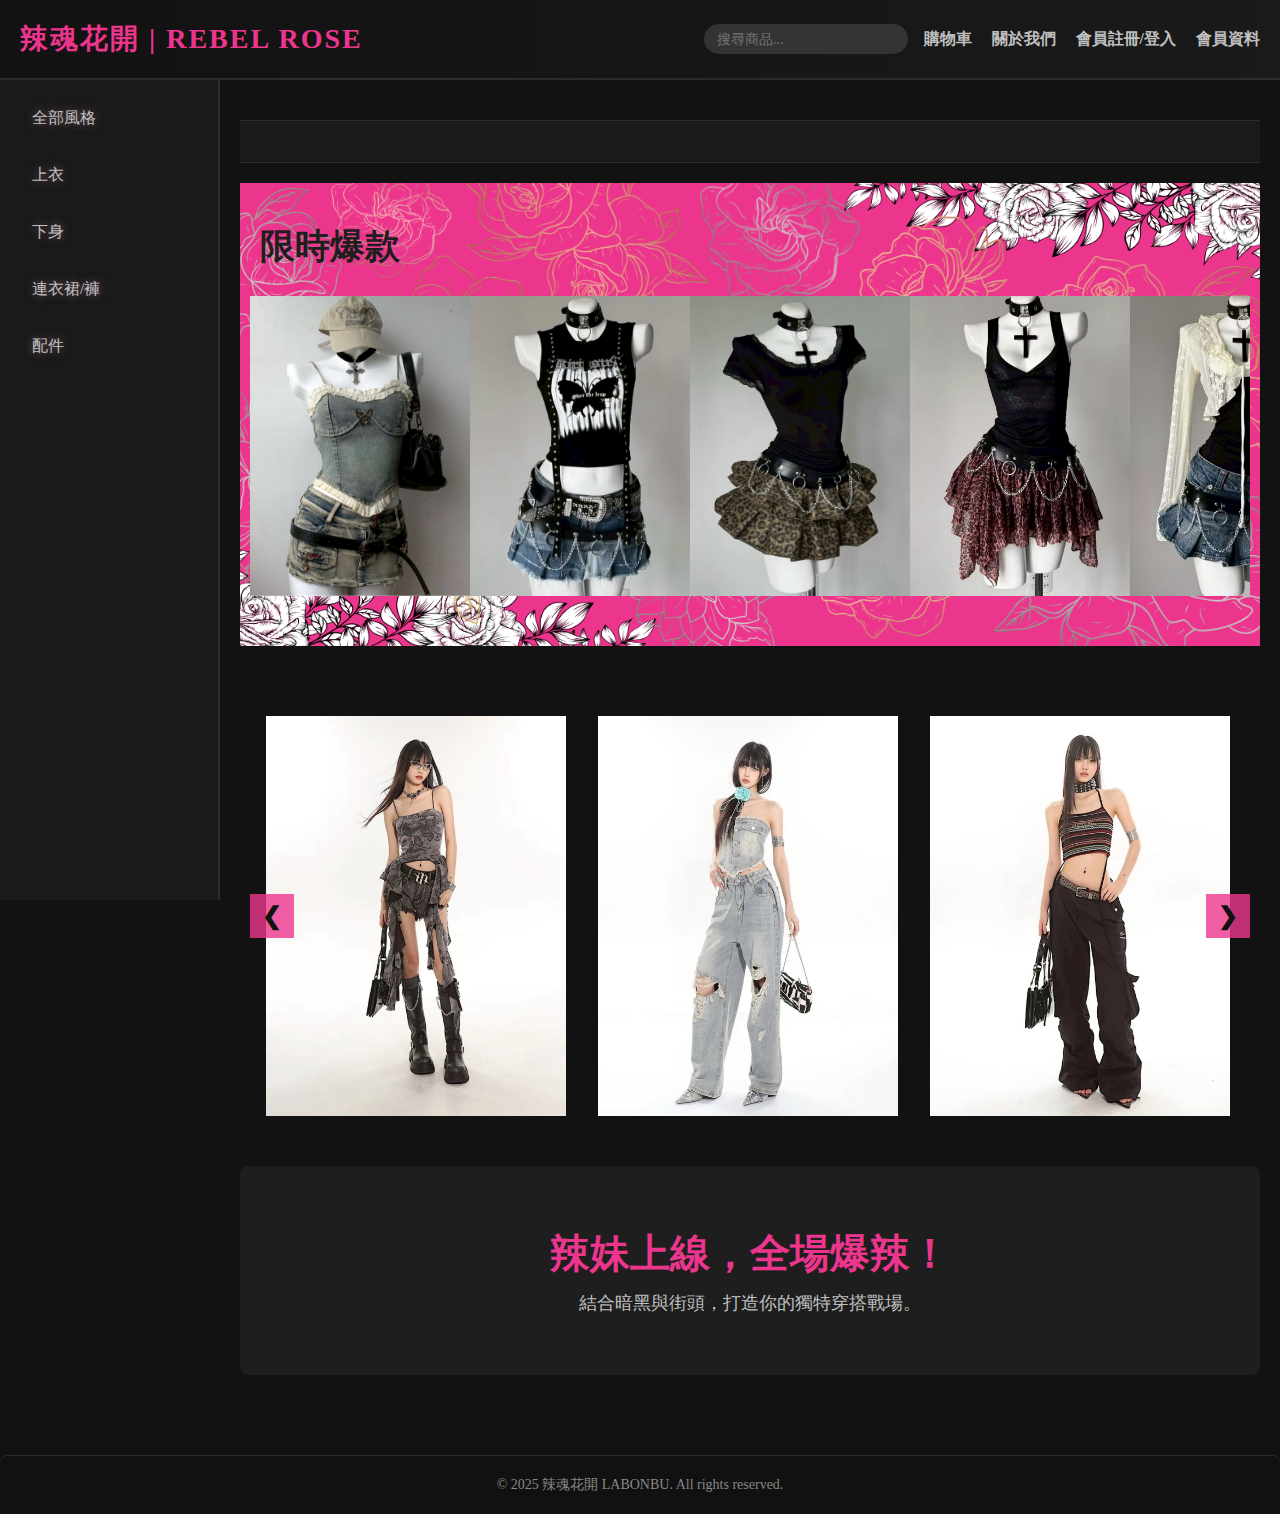
<file: index.html>
<!DOCTYPE html>
<html lang="zh-Hant">
<head>
  <meta charset="UTF-8" />
  <meta name="viewport" content="width=device-width, initial-scale=1.0" />
  <title>辣魂花開 | REBEL ROSE</title>
  <link rel="stylesheet" href="index.css" />
</head>
<body>
  <header>
    <h1>
      <a href="index.html">辣魂花開 | REBEL ROSE</a>
    </h1>
<div class="nav-container">
  <input type="text" id="searchInput" class="search-bar" placeholder="搜尋商品..." />
</div>
    <nav>
      <ul>
        <li><a href="cart.html">購物車</a></li>
        <li><a href="aboutus.html">關於我們</a></li>
        <li><a href="loging.html">會員註冊/登入</a></li>
        <li><a href="member.html">會員資料</a></li>
      </ul>
    </nav>
  </header>

  <div class="sidebar">
    <ul>
      <li><a href="allproduct.html">全部風格</a></li>
      <li><a href="allproduct.html">上衣</a></li>
      <li><a href="allproduct.html">下身</a></li>
      <li><a href="#allproduct.html">連衣裙/褲</a></li>
      <li><a href="allproduct.html">配件
      </a></li>
    </ul>
  </div>

  <main class="main-content">

    <section class="discounttext">
      <div class="text-marquee">
        <div class="marquee-content">
        🔥 限時優惠！滿千免運｜全館 88 折｜新會員再送 100 元購物金 🔥 限時優惠！滿千免運｜全館 88 折｜新會員再送 100 元購物金 🔥
        </div>
      </div>
    </section>

    <section class="discount">
    <h2 class="discount-title">限時爆款</h2>
      <div class="discount-carousel">
        <div class="discount-track">
           <a href="finalproject/product.html?id=10"></a><img src="image/photo6.jpg" alt="discount6">
           <img src="image/photo7.jpg" alt="discount7">
           <img src="image/photo8.jpg" alt="discount8">
           <img src="image/photo9.jpg" alt="discount9">
           <img src="image/photo10.jpg" alt="discount10">
           <img src="image/photo11.jpg" alt="discount11">
           <img src="image/photo12.jpg" alt="discount12">
           <!-- 複製第二輪圖片 -->
           <img src="image/photo6.jpg" alt="discount6">
           <img src="image/photo7.jpg" alt="discount7">
           <img src="image/photo8.jpg" alt="discount8">
           <img src="image/photo9.jpg" alt="discount9">
           <img src="image/photo10.jpg" alt="discount10">
           <img src="image/photo11.jpg" alt="discount11">
           <img src="image/photo12.jpg" alt="discount12">          
        </div>
      </div>

    </section>

    <section class="carousel-section">
      <a class="carousel-btn left" href="#photo1-anchor">&#10094;</a>
      <a class="carousel-btn right" href="#photo5-anchor">&#10095;</a>

        <div class="carousel">
           <div id="photo1-anchor" class="carousel-anchor"></div>
           <img id="photo1" src="image/photo1.jpg" alt="look1" />
  
           <div id="photo2-anchor" class="carousel-anchor"></div>
           <img id="photo2" src="image/photo2.jpg" alt="look2" />

           <div id="photo3-anchor" class="carousel-anchor"></div>
           <img id="photo3" src="image/photo3.jpg" alt="look3" />

           <div id="photo4-anchor" class="carousel-anchor"></div>
           <img id="photo4" src="image/photo4.jpg" alt="look4" />

           <div id="photo5-anchor" class="carousel-anchor"></div>
           <img id="photo5" src="image/photo5.jpg" alt="look5" />

        </div>

      </div>
    </section>

    <section class="hero">
      <h2>辣妹上線，全場爆辣！</h2>
      <p>結合暗黑與街頭，打造你的獨特穿搭戰場。</p>
    </section>

  </main>
      <footer>
      &copy; 2025 辣魂花開 LABONBU. All rights reserved.
    </footer>
  <script>
  const productMap = {
    "牛仔褲": 3,
    "豹紋裙": 9,
    "腋下包": 13,
    "配件": 14,
    "套裝": 12,
  };

  const searchInput = document.getElementById('searchInput');

  function doSearch() {
    const keyword = searchInput.value.trim();
    if (keyword === "") {
      alert("請輸入搜尋關鍵字");
      return;
    }
    if (productMap[keyword]) {
      window.location.href = `product.html?id=${productMap[keyword]}`;
    } else {
      alert("找不到該商品，請換個關鍵字試試");
    }
  }

  searchInput.addEventListener("keydown", function (event) {
    if (event.key === "Enter") {
      doSearch();
    }
  });
</script>

</body>
</html>
</file>
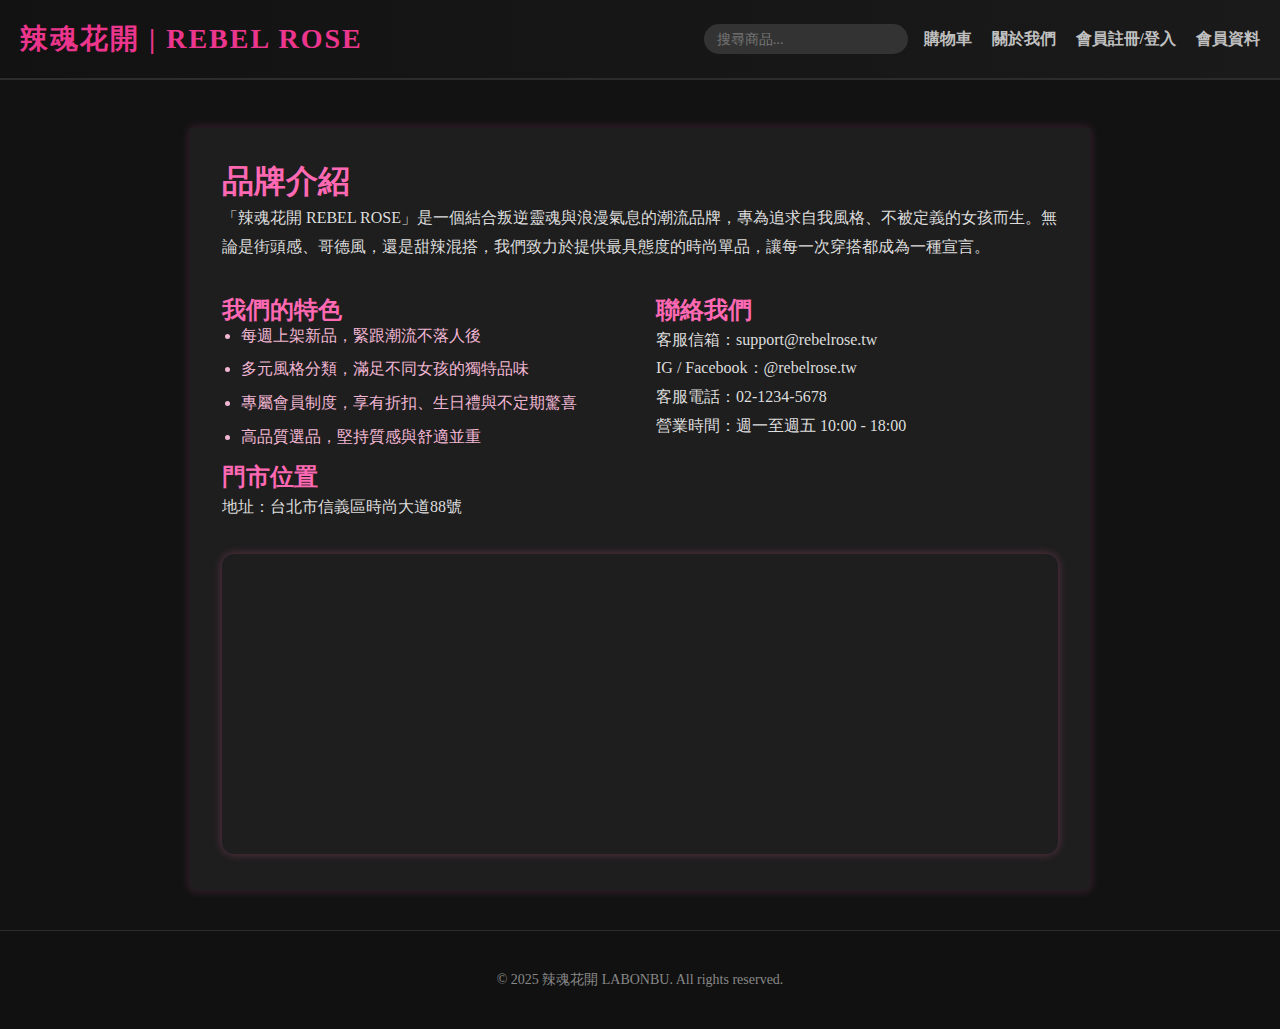
<file: aboutus.html>
<!DOCTYPE html>
<html lang="zh-Hant">
<head>
  <meta charset="UTF-8" />
  <meta name="viewport" content="width=device-width, initial-scale=1.0" />
  <title>辣魂花開 | REBEL ROSE</title>
  <link rel="stylesheet" href="aboutus.css" />
</head>
<body>
  <header>
    <h1>
      <a href="index.html">辣魂花開 | REBEL ROSE</a>
    </h1>
    <div class="nav-container">
      <input type="text" class="search-bar" placeholder="搜尋商品..." />
    </div>
    <nav>
      <ul>
        <li><a href="cart.html">購物車</a></li>
        <li><a href="aboutus.html">關於我們</a></li>
        <li><a href="loging.html">會員註冊/登入</a></li>
        <li><a href="member.html">會員資料</a></li>
      </ul>
    </nav>
  </header>

  <div class="container">
    <h1>品牌介紹</h1>
    <p>「辣魂花開 REBEL ROSE」是一個結合叛逆靈魂與浪漫氣息的潮流品牌，專為追求自我風格、不被定義的女孩而生。無論是街頭感、哥德風，還是甜辣混搭，我們致力於提供最具態度的時尚單品，讓每一次穿搭都成為一種宣言。</p>

    <div class="flex-box">
      <div class="features">
        <h2>我們的特色</h2>
        <ul>
          <li>每週上架新品，緊跟潮流不落人後</li>
          <li>多元風格分類，滿足不同女孩的獨特品味</li>
          <li>專屬會員制度，享有折扣、生日禮與不定期驚喜</li>
          <li>高品質選品，堅持質感與舒適並重</li>
        </ul>
      </div>

      <div class="contact">
        <h2>聯絡我們</h2>
        <p>客服信箱：support@rebelrose.tw<br>
        IG / Facebook：@rebelrose.tw<br>
        客服電話：02-1234-5678<br>
        營業時間：週一至週五 10:00 - 18:00</p>
      </div>
    </div>

    <h2>門市位置</h2>
    <p>地址：台北市信義區時尚大道88號</p>
    <iframe class="map" src="https://www.google.com/maps/embed?pb=!1m18!1m12!1m3!1d3623.507792620066!2d121.56376231542822!3d25.03396418397339!2m3!1f0!2f0!3f0!3m2!1i1024!2i768!4f13.1!3m3!1m2!1s0x3442abbc7ad7607d%3A0x60e6cba9ed91e1f3!2z5Y-w5YyX5biC5paw5YyX6LevODjmnbHmnKzosr3ljYDljJfluILkuK3lvIToqZ7pg70!5e0!3m2!1szh-TW!2stw!4v1686823647747!5m2!1szh-TW!2stw" allowfullscreen="" loading="lazy"></iframe>
  </div>
  <footer class="footer-wrapper">
    <div class="footer">
       &copy; 2025 辣魂花開 LABONBU. All rights reserved.
     </div>
   </footer>

</body>
</html>
</file>
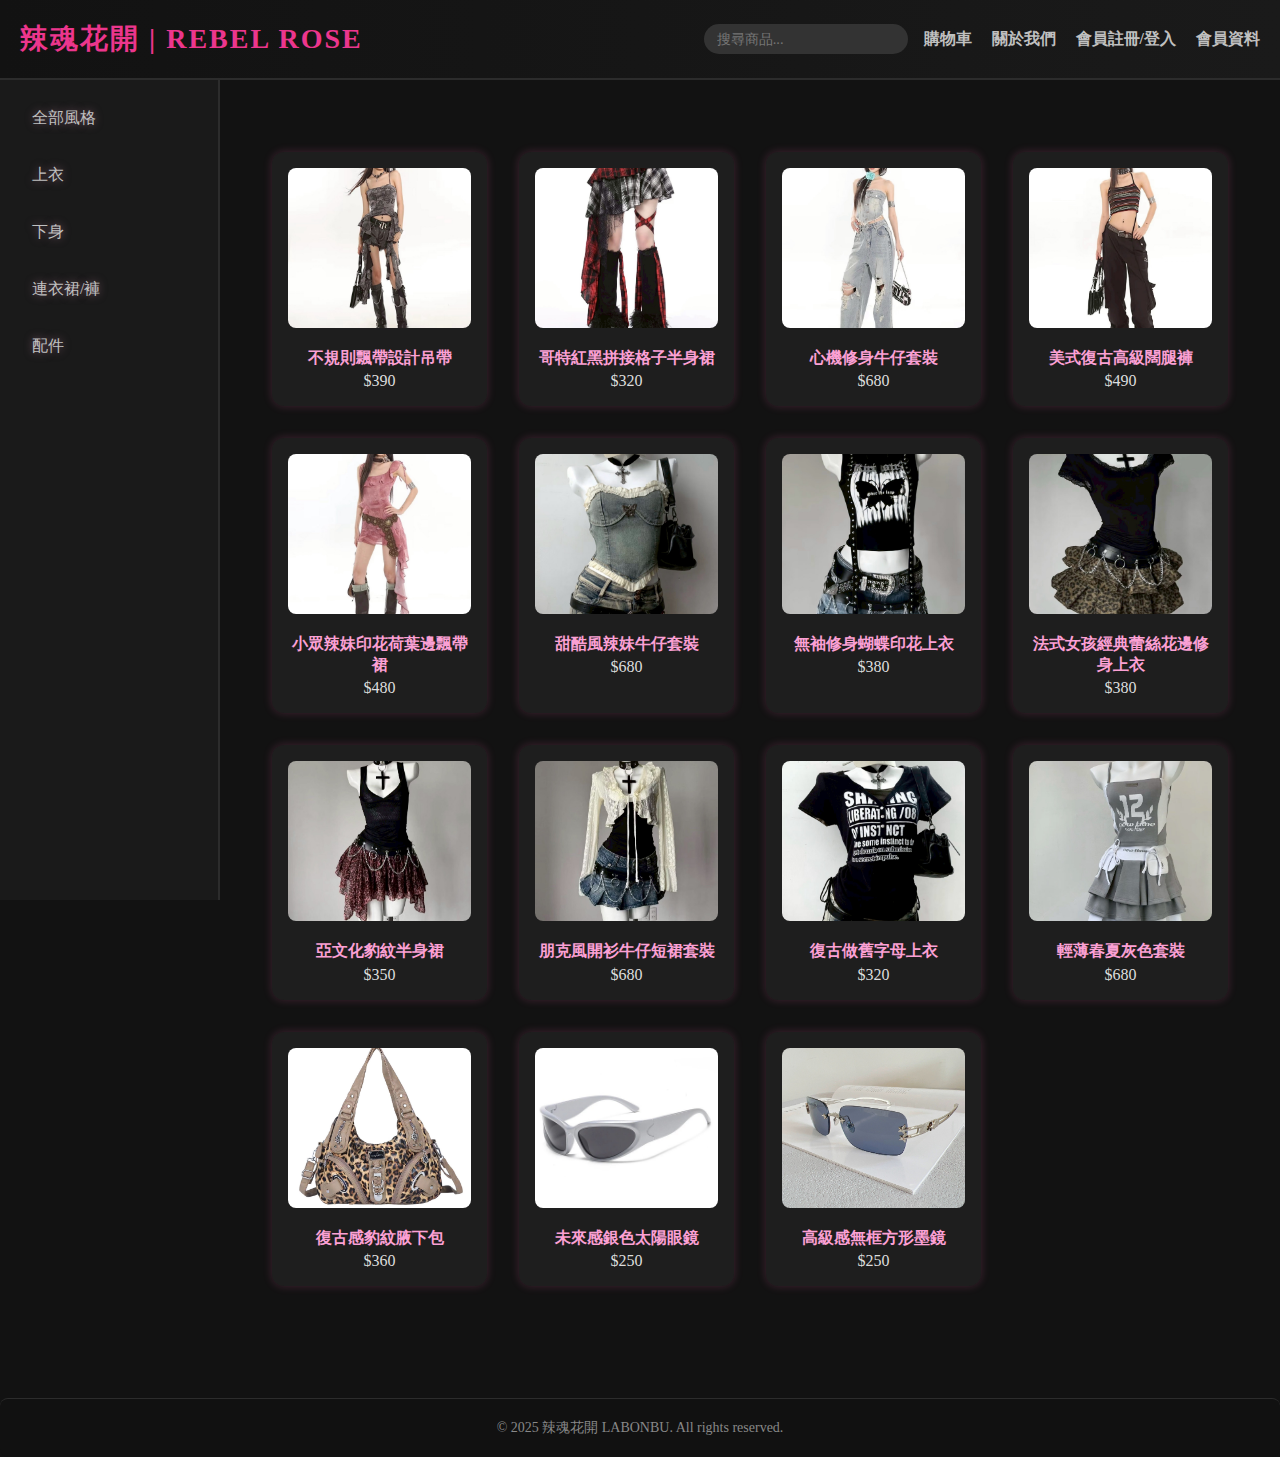
<file: allproduct.html>
<!DOCTYPE html>
<html lang="zh-Hant">
<head>
  <meta charset="UTF-8" />
  <meta name="viewport" content="width=device-width, initial-scale=1.0" />
  <title>辣魂花開 | REBEL ROSE</title>
  <link rel="stylesheet" href="allproduct.css" />
</head>
<body>
  <header>
    <h1>
      <a href="index.html">辣魂花開 | REBEL ROSE</a>
    </h1>
    <div class="nav-container">
      <input type="text" class="search-bar" placeholder="搜尋商品..." />
    </div>
    <nav>
      <ul>
        <li><a href="cart.html">購物車</a></li>
        <li><a href="aboutus.html">關於我們</a></li>
        <li><a href="loging.html">會員註冊/登入</a></li>
        <li><a href="member.html">會員資料</a></li>
      </ul>
    </nav>
  </header>

  <div class="sidebar">
    <ul>
      <li><a href="#">全部風格</a></li>
      <li><a href="#">上衣</a></li>
      <li><a href="#">下身</a></li>
      <li><a href="#">連衣裙/褲</a></li>
      <li><a href="#">配件</a></li>
    </ul>
  </div>

  <div class="main-content">
    <div class="product-grid" id="productGrid"></div>
  </div>

  <script>
    const products = [
      { id: 1, name: "不規則飄帶設計吊帶", image: "image/photo1.jpg", price: 390, sidebar: "上衣" },
      { id: 2, name: "哥特紅黑拼接格子半身裙", image: "image/photo5.jpg", price: 320, sidebar: "下身" },
      { id: 3, name: "心機修身牛仔套裝", image: "image/photo2.jpg", price: 680, sidebar: "連衣裙/褲" },
      { id: 4, name: "美式復古高級闊腿褲", image: "image/photo3.jpg", price: 490, sidebar: "下身" },
      { id: 5, name: "小眾辣妹印花荷葉邊飄帶裙", image: "image/photo4.jpg", price: 480, sidebar: "下身" },
      { id: 6, name: "甜酷風辣妹牛仔套裝", image: "image/photo6.jpg", price: 680, sidebar: "連衣裙/褲" },
      { id: 7, name: "無袖修身蝴蝶印花上衣", image: "image/photo7.jpg", price: 380, sidebar: "上衣" },
      { id: 8, name: "法式女孩經典蕾絲花邊修身上衣", image: "image/photo8.jpg", price: 380, sidebar: "上衣" },
      { id: 9, name: "亞文化豹紋半身裙", image: "image/photo9.jpg", price: 350, sidebar: "下身" },
      { id: 10, name: "朋克風開衫牛仔短裙套裝", image: "image/photo10.jpg", price: 680, sidebar: "連衣裙/褲" },
      { id: 11, name: "復古做舊字母上衣", image: "image/photo12.jpg", price: 320, sidebar: "上衣" },
      { id: 12, name: "輕薄春夏灰色套裝", image: "image/photo13.jpg", price: 680, sidebar: "連衣裙/褲" },
      { id: 13, name: "復古感豹紋腋下包", image: "image/photo20.jpg", price: 360, sidebar: "配件" },
      { id: 14, name: "未來感銀色太陽眼鏡", image: "image/photo19.jpg", price: 250, sidebar: "配件" },
      { id: 15, name: "高級感無框方形墨鏡", image: "image/photo16.jpg", price: 250, sidebar: "配件" },
    ];

    const grid = document.getElementById("productGrid");
    const categoryLinks = document.querySelectorAll(".sidebar a");

    function renderProducts(filterCategory = "全部風格") {
      grid.innerHTML = "";
      const filtered = filterCategory === "全部風格"
        ? products
        : products.filter(p => p.sidebar === filterCategory);

      filtered.forEach(product => {
        const card = document.createElement("div");
        card.className = "product-card";
        card.innerHTML = `
          <img src="${product.image}" alt="${product.name}">
          <h3>${product.name}</h3>
          <p>$${product.price}</p>
        `;
        card.onclick = () => {
          window.location.href = `product.html?id=${product.id}`;
        };
        grid.appendChild(card);
      });
    }

    categoryLinks.forEach(link => {
      link.addEventListener("click", (e) => {
        e.preventDefault();
        categoryLinks.forEach(l => l.classList.remove("active"));
        link.classList.add("active");

        const selectedCategory = link.textContent.trim();
        renderProducts(selectedCategory);
      });
    });

    renderProducts();
  </script>
  <footer>
    &copy; 2025 辣魂花開 LABONBU. All rights reserved.
  </footer>  
</body>
</html>
</file>
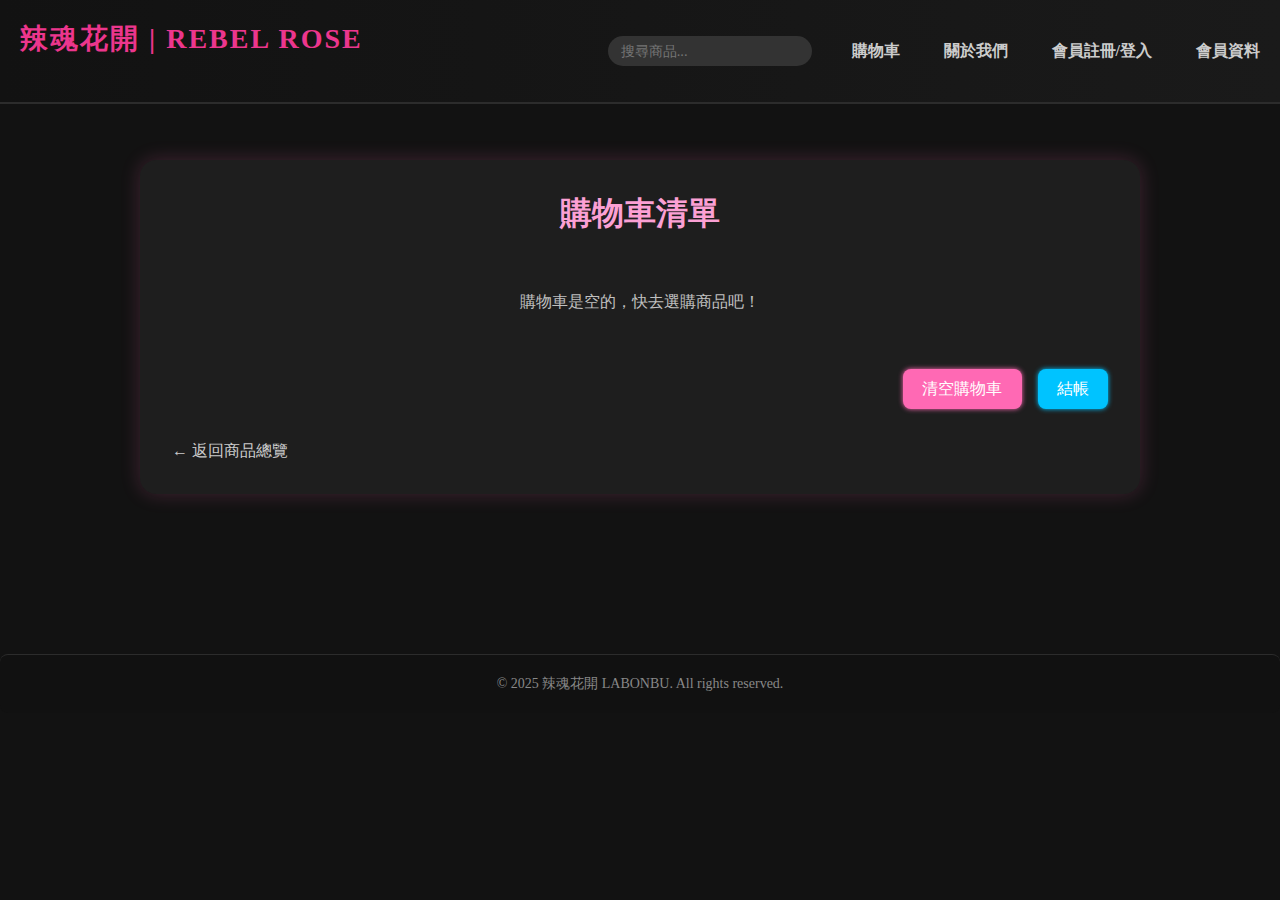
<file: cart.html>
<!DOCTYPE html>
<html lang="zh-Hant">
<head>
  <meta charset="UTF-8" />
  <meta name="viewport" content="width=device-width, initial-scale=1.0"/>
  <title>購物車 | 辣魂花開</title>
  <link rel="stylesheet" href="cart.css" />
  <style>
  </style>
</head>
<body>
  <header>
    <h1>
      <a href="index.html">辣魂花開 | REBEL ROSE</a>
    </h1>
    <div class="nav-container">
      <input type="text" class="search-bar" placeholder="搜尋商品..." />
    </div>
    <nav>
      <ul>
        <li><a href="cart.html">購物車</a></li>
        <li><a href="aboutus.html">關於我們</a></li>
        <li><a href="loging.html">會員註冊/登入</a></li>
        <li><a href="member.html">會員資料</a></li>
      </ul>
    </nav>
  </header>

  <div class="container">
    <h1>購物車清單</h1>
    <div id="cartContainer"></div>
    <div class="total" id="cartTotal"></div>

    <div class="btn-group">
      <button class="clear-btn" id="clearCart">清空購物車</button>
      <button class="checkout-btn" id="checkoutCart">結帳</button>
    </div>

    <a href="index.html" class="back-btn">← 返回商品總覽</a>
  </div>

  <script>
    const cartContainer = document.getElementById("cartContainer");
    const cartTotal = document.getElementById("cartTotal");
    const cart = JSON.parse(localStorage.getItem("cart")) || [];

    function renderCart() {
      cartContainer.innerHTML = "";
      let total = 0;

      if (cart.length === 0) {
        cartContainer.innerHTML = "<p style='text-align: center; padding: 2rem;'>購物車是空的，快去選購商品吧！</p>";
        cartTotal.textContent = "";
        return;
      }

      cart.forEach((item, index) => {
        const subtotal = item.price * item.quantity;
        total += subtotal;

        const itemElement = document.createElement("div");
        itemElement.classList.add("cart-item");

        itemElement.innerHTML = `
          <img src="${item.image}" alt="${item.name}" />
          <div class="item-info">
            <h2>${item.name}</h2>
            <p>單價：$${item.price}</p>
            <div class="quantity-control">
              <button class="quantity-btn minus" data-index="${index}" ${item.quantity <= 1 ? 'disabled' : ''}>-</button>
              <span class="quantity-display">${item.quantity}</span>
              <button class="quantity-btn plus" data-index="${index}">+</button>
            </div>
            <p>小計：$${subtotal}</p>
          </div>
          <button class="remove-btn" data-index="${index}">移除</button>
        `;

        cartContainer.appendChild(itemElement);
      });

      cartTotal.textContent = `總金額：$${total}`;
    }

    renderCart();

    cartContainer.addEventListener("click", e => {
      if (e.target.classList.contains("remove-btn")) {
        const index = e.target.dataset.index;
        cart.splice(index, 1);
        localStorage.setItem("cart", JSON.stringify(cart));
        renderCart();
      }
      else if (e.target.classList.contains("quantity-btn")) {
        const index = e.target.dataset.index;
        const isMinus = e.target.classList.contains("minus");
        
        if (isMinus && cart[index].quantity > 1) {
          cart[index].quantity--;
        } 
        else if (!isMinus) {
          cart[index].quantity++;
        }
        
        localStorage.setItem("cart", JSON.stringify(cart));
        renderCart();
      }
    });

    document.getElementById("clearCart").addEventListener("click", () => {
      if (confirm("確定要清空購物車嗎？")) {
        localStorage.removeItem("cart");
        location.reload();
      }
    });

    document.getElementById("checkoutCart").addEventListener("click", () => {
      if (cart.length === 0) {
        alert("購物車是空的，無法結帳！");
        return;
      }

      const total = cart.reduce((t, i) => t + i.price * i.quantity, 0);
      const confirmed = confirm(`總金額為 $${total}，確定要結帳嗎？`);

      if (confirmed) {
        localStorage.removeItem("cart");
        alert("感謝您的購買！您的訂單已送出。");
        window.location.href = "index.html";
      }
    });
  </script>
    <footer>
      &copy; 2025 辣魂花開 LABONBU. All rights reserved.
    </footer>
</body>
</html>
</file>
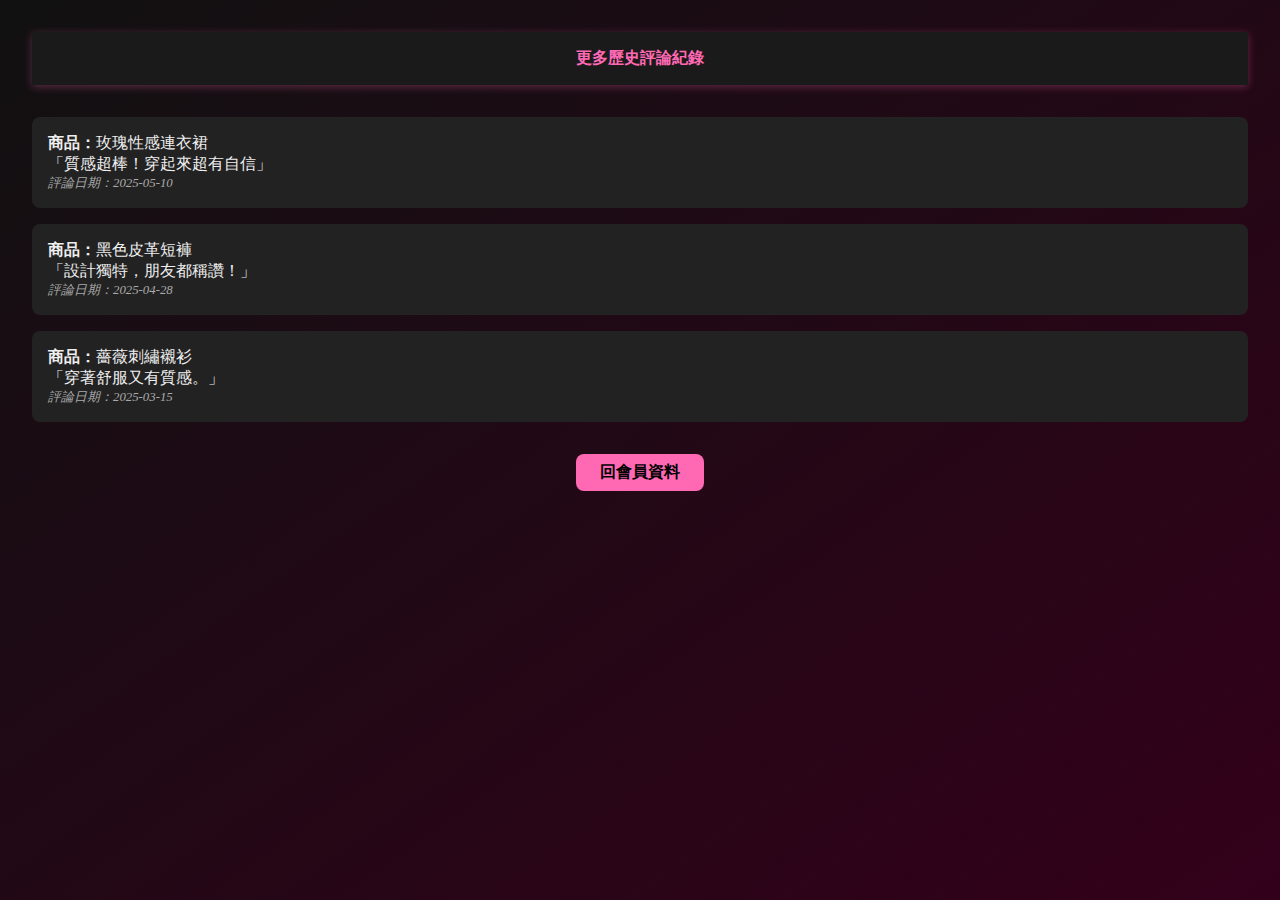
<file: comments.html>
<!DOCTYPE html>
<html lang="zh-Hant">
<head>
  <meta charset="UTF-8" />
  <meta name="viewport" content="width=device-width, initial-scale=1.0"/>
  <title>更多評論 | 辣魂花開</title>
  <style>

  * {
  margin: 0;
  padding: 0;
  box-sizing: border-box;
  font-family: 'Noto Serif TC', serif;
}

body {
  background-color: #121212;
  color: #C0C0C0;
}

    body {
      font-family: 'Segoe UI', Tahoma, Geneva, Verdana, sans-serif;
      background: linear-gradient(to bottom right, #111, #33001a);
      color: #fff;
      padding: 2rem;
      min-height: 100vh;
    }
    header {
      background: #1a1a1a;
      padding: 1rem 2rem;
      box-shadow: 0 2px 8px rgba(255, 105, 180, 0.3);
      color: hotpink;
      font-weight: bold;
      margin-bottom: 2rem;
      text-align: center;
    }
    .comment-item {
      background: #222;
      border-radius: 8px;
      padding: 1rem;
      margin-bottom: 1rem;
      color: #eee;
    }
    .date {
      font-size: 0.8rem;
      color: #aaa;
      font-style: italic;
    }
    a.back-btn {
      display: block;
      margin: 2rem auto 0 auto;
      padding: 0.5rem 1.5rem;
      background: hotpink;
      color: black;
      text-decoration: none;
      border-radius: 8px;
      font-weight: bold;
      width: fit-content;
    }
  </style>
</head>
<body>
  <header>更多歷史評論紀錄</header>
  <div class="comment-item">
    <p><strong>商品：</strong>玫瑰性感連衣裙</p>
    <p>「質感超棒！穿起來超有自信」</p>
    <p class="date">評論日期：2025-05-10</p>
  </div>
  <div class="comment-item">
    <p><strong>商品：</strong>黑色皮革短褲</p>
    <p>「設計獨特，朋友都稱讚！」</p>
    <p class="date">評論日期：2025-04-28</p>
  </div>
  <div class="comment-item">
    <p><strong>商品：</strong>薔薇刺繡襯衫</p>
    <p>「穿著舒服又有質感。」</p>
    <p class="date">評論日期：2025-03-15</p>
  </div>
  <a href="member.html" class="back-btn">回會員資料</a>
</body>
</html>
</file>
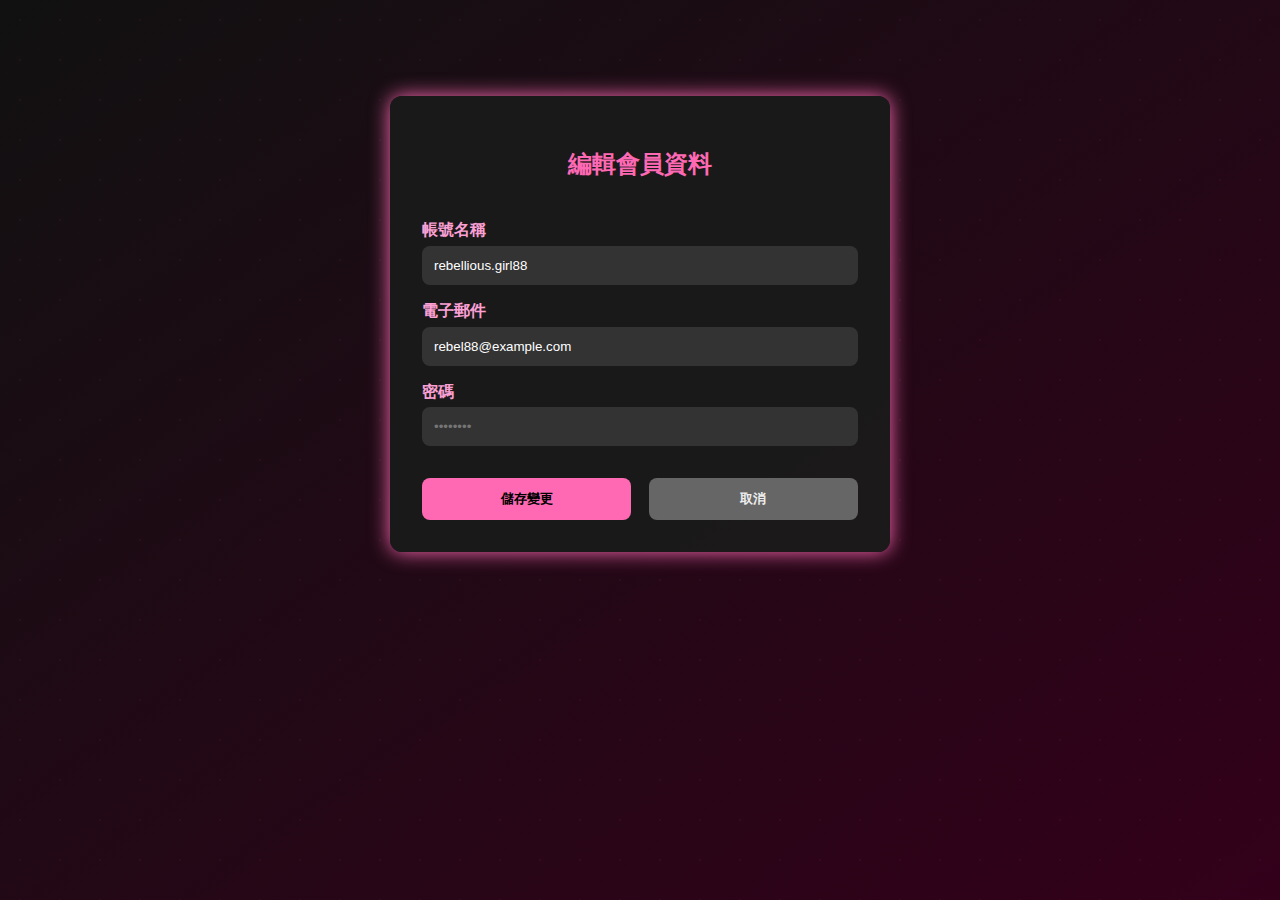
<file: edit.html>
<!DOCTYPE html>
<html lang="zh-Hant">
<head>
  <meta charset="UTF-8" />
  <meta name="viewport" content="width=device-width, initial-scale=1.0"/>
  <title>編輯會員資料 | 辣魂花開</title>
  <style>
    html, body {
      margin: 0;
      padding: 0;
      overflow-x: hidden;
    }
    body {
      font-family: 'Segoe UI', Tahoma, Geneva, Verdana, sans-serif;
      background: linear-gradient(to bottom right, #111, #33001a);
      color: #fff;
      display: flex;
      flex-direction: column;
      align-items: center;
      min-height: 100vh;
      position: relative;
    }
    header {
      width: 100%;
      display: flex;
      justify-content: space-between;
      align-items: center;
      padding: 1rem 2rem;
      background: #1a1a1a;
      box-shadow: 0 2px 8px rgba(255, 105, 180, 0.3);
      box-sizing: border-box;
      z-index: 10;
    }
    .logo {
      color: rgb(246, 58, 149);
      font-size: 1.2rem;
      font-weight: bold;
    }
    nav a {
      color: #ccc;
      margin-left: 1.5rem;
      text-decoration: none;
      position: relative;
    }
    nav a.active {
      color: white;
    }
    nav a.active::after {
      content: '';
      position: absolute;
      width: 100%;
      height: 2px;
      background-color: white;
      bottom: -4px;
      left: 0;
    }

    .edit-container {
      background: rgba(26, 26, 26, 0.95);
      padding: 2rem;
      border-radius: 12px;
      box-shadow: 0 0 20px hotpink;
      width: 100%;
      max-width: 500px;
      margin-top: 6rem;
      display: flex;
      flex-direction: column;
      box-sizing: border-box;
      z-index: 5;
    }
    h2 {
      text-align: center;
      color: hotpink;
      margin-bottom: 1.5rem;
    }
    label {
      color: #fba0d4;
      margin-top: 1rem;
      display: block;
      font-weight: bold;
    }
    input[type="text"],
    input[type="email"],
    input[type="password"] {
      width: 100%;
      padding: 0.75rem;
      margin-top: 0.3rem;
      border: none;
      border-radius: 8px;
      background: #333;
      color: white;
      box-sizing: border-box;
    }
    .btn-group {
      display: flex;
      justify-content: space-between;
      margin-top: 2rem;
    }
    button {
      padding: 0.75rem 1.5rem;
      background: hotpink;
      color: black;
      font-weight: bold;
      border: none;
      border-radius: 8px;
      cursor: pointer;
      width: 48%;
    }
    .cancel-btn {
      background: #666;
      color: #eee;
    }

    .decorative-bg {
      position: absolute;
      top: 0;
      left: 0;
      width: 100%;
      height: 100%;
      z-index: 0;
      pointer-events: none;
      background-image: radial-gradient(hotpink 1px, transparent 1px);
      background-size: 40px 40px;
      opacity: 0.05;
    }
    .tagline {
      margin-top: 1.5rem;
      font-size: 1.2rem;
      color: #fba0d4;
      text-align: center;
      font-style: italic;
    }

    .btn {
  padding: 8px 16px;
  background-color: #333;
  color: white;
  border-radius: 4px;
  text-decoration: none;
  display: inline-block;
}

  </style>
</head>
<body>
  <div class="decorative-bg"></div>

  <div class="edit-container">
    <h2>編輯會員資料</h2>
    <form>
      <label for="username">帳號名稱</label>
      <input type="text" id="username" value="rebellious.girl88" />

      <label for="email">電子郵件</label>
      <input type="email" id="email" value="rebel88@example.com" />

      <label for="password">密碼</label>
      <input type="password" id="password" placeholder="••••••••" />

<div class="btn-group">
  <button type="button" onclick="window.location.href='member.html'">儲存變更</button>
  <button type="button" class="cancel-btn" onclick="window.history.back()">取消</button>
</div>

    </form>
  </div>

 
</body>
</html>
</file>
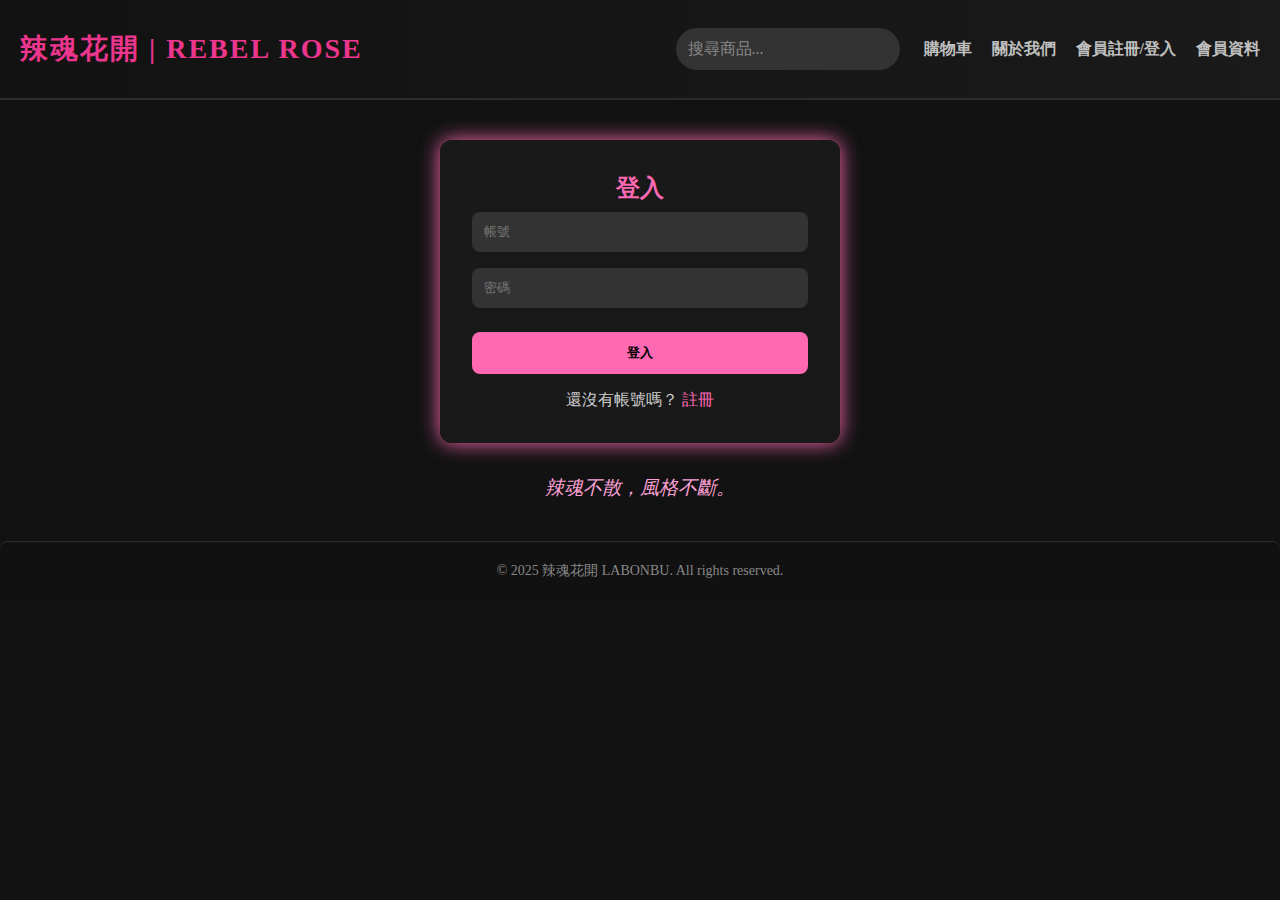
<file: loging.html>
<!DOCTYPE html>
<html lang="zh-Hant">
<head>
  <meta charset="UTF-8" />
  <meta name="viewport" content="width=device-width, initial-scale=1.0" />
  <title>登入/註冊 | 辣魂花開</title>
  <link rel="stylesheet" href="loging.css" />
</head>
<body>
  <header>
    <h1>
      <a href="index.html">辣魂花開 | REBEL ROSE</a>
    </h1>
    <div class="right-section">
      <div class="nav-container">
        <input type="text" class="search-bar" placeholder="搜尋商品..." />
      </div>
      <nav>
        <ul>
        <li><a href="cart.html">購物車</a></li>
        <li><a href="aboutus.html">關於我們</a></li>
        <li><a href="loging.html">會員註冊/登入</a></li>
        <li><a href="member.html">會員資料</a></li>
        </ul>
      </nav>
    </div>
  </header>


  <div class="container" id="form-container">
    <h2 id="form-title">登入</h2>
    <form id="login-form">
      <input type="text" placeholder="帳號" required />
      <input type="password" placeholder="密碼" required />
      <button type="submit">登入</button>
    </form>
    <form id="register-form" style="display: none;">
      <input type="text" placeholder="帳號" required />
      <input type="email" placeholder="電子郵件" required />
      <input type="password" placeholder="密碼" required />
      <button type="submit">註冊</button>
    </form>
    <div class="toggle">
      <span id="toggle-msg">還沒有帳號嗎？ <a href="#" onclick="toggleForm()">註冊</a></span>
    </div>
  </div>

  <div class="tagline">辣魂不散，風格不斷。</div>

<script>
  const loginForm = document.getElementById('login-form');
  const registerForm = document.getElementById('register-form');
  const formTitle = document.getElementById('form-title');
  const toggleMsg = document.getElementById('toggle-msg');

  // 表單切換
  function toggleForm() {
    if (loginForm.style.display === 'none') {
      loginForm.style.display = 'block';
      registerForm.style.display = 'none';
      formTitle.textContent = '登入';
      toggleMsg.innerHTML = '還沒有帳號嗎？ <a href="#" onclick="toggleForm()">註冊</a>';
    } else {
      loginForm.style.display = 'none';
      registerForm.style.display = 'block';
      formTitle.textContent = '註冊';
      toggleMsg.innerHTML = '已有帳號？ <a href="#" onclick="toggleForm()">登入</a>';
    }
  }

  // 處理登入送出 → 跳轉
  loginForm.addEventListener('submit', function (event) {
    event.preventDefault();
    window.location.href = 'index.html';
  });

  // 處理註冊送出 → 跳轉
  registerForm.addEventListener('submit', function (event) {
    event.preventDefault();
    window.location.href = 'index.html';
  });
</script>
<footer>
  &copy; 2025 辣魂花開 LABONBU. All rights reserved.
</footer>

</body>
</html>
</file>
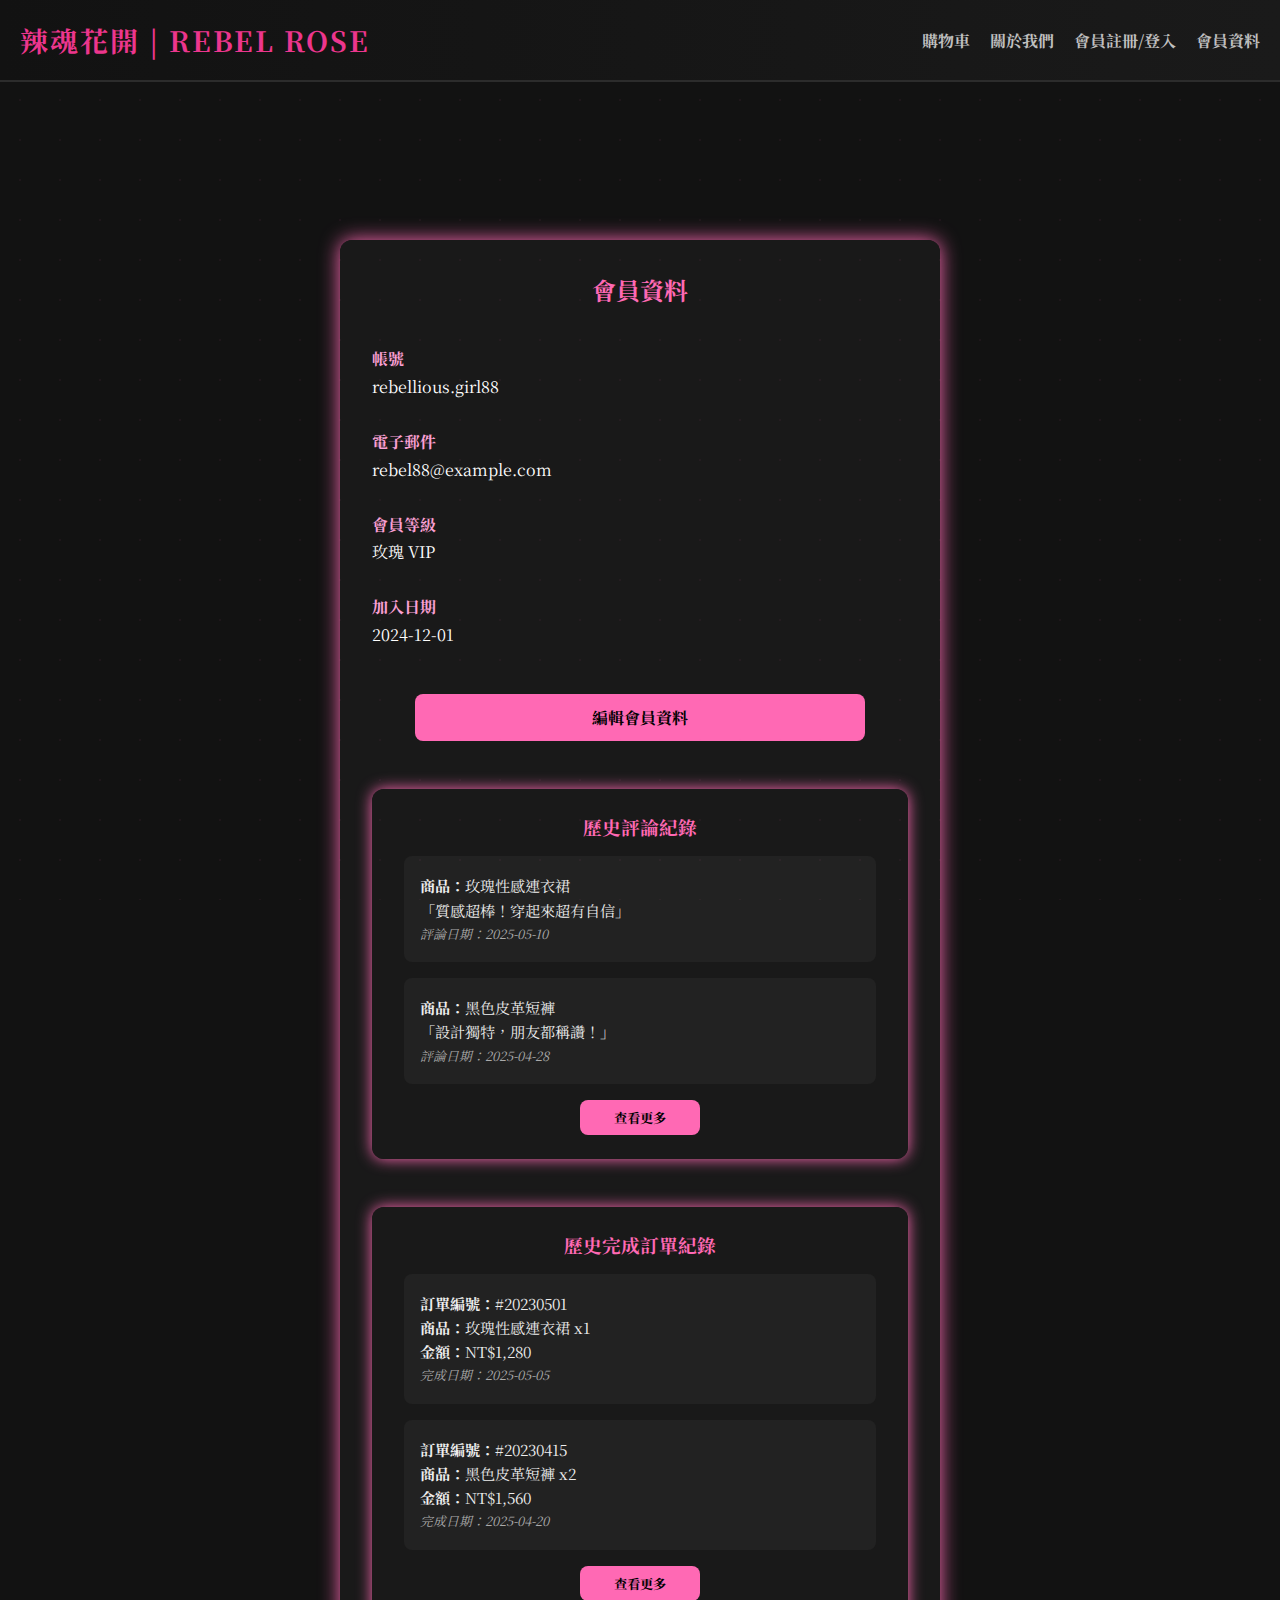
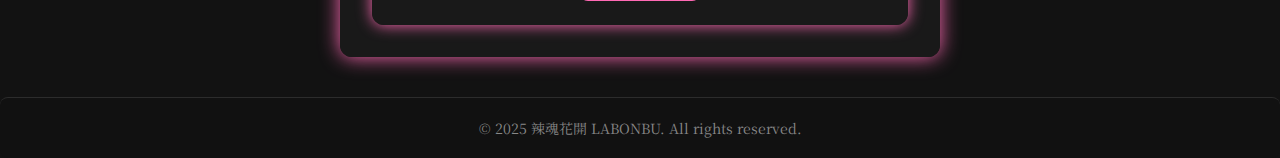
<file: member.html>
<!DOCTYPE html>
<html lang="zh-Hant">
<head>
  <meta charset="UTF-8" />
  <meta name="viewport" content="width=device-width, initial-scale=1.0"/>
  <title>會員資料 | 辣魂花開</title>
  <link href="https://fonts.googleapis.com/css2?family=Noto+Serif+TC&display=swap" rel="stylesheet">
  <style>
    * {
      margin: 0;
      padding: 0;
      box-sizing: border-box;
      font-family: 'Noto Serif TC', serif;
    }

    body {
      background-color: #121212;
      color: #C0C0C0;
      overflow-x: hidden;
      padding-top: 100px;
    }
    

    header {
      background: linear-gradient(to right, #121212, #1a1a1a);
      padding: 20px;
      display: flex;
      align-items: center;
      justify-content: space-between;
      border-bottom: 2px solid #2C2C2C;
      position: fixed;
      width: 100%;
      top: 0;
      z-index: 1001;
    }

    header h1 {
      font-size: 28px;
      color: #EC368D;
      letter-spacing: 2px;
    }

    header h1 a {
      color: #EC368D;
      text-decoration: none;
    }

    header h1 a:hover {
      color: #2C2C2C; 
    }

    nav ul {
      list-style: none;
      display: flex;
      gap: 20px;
    }

    nav a {
      color: #C0C0C0;
      text-decoration: none;
      font-weight: bold;
      transition: color 0.3s;
    }

    nav a:hover {
      color: #EC368D;
    }

    nav a.active {
      color: #EC368D;
      border-bottom: 2px solid #EC368D;
      padding-bottom: 2px;
    }

    .profile-container {
  background: rgba(26, 26, 26, 0.95);
  padding: 2rem;
  border-radius: 12px;
  box-shadow: 0 0 20px hotpink;
  width: 100%;
  max-width: 600px;
  margin: 140px auto 2rem auto; /* ← 修改這行 */
  display: flex;
  flex-direction: column;
  box-sizing: border-box;
  z-index: 5;
}

    h2 {
      text-align: center;
      color: hotpink;
      margin-bottom: 1.5rem;
    }

    .profile-item {
      margin: 1rem 0;
    }

    .profile-item label {
      color: #fba0d4;
      display: block;
      margin-bottom: 0.3rem;
      font-weight: bold;
    }

    .profile-item span {
      color: white;
      font-size: 1rem;
    }

    .edit-btn {
      margin: 2rem auto 0 auto;
      padding: 0.75rem 2rem;
      background: hotpink;
      color: black;
      font-weight: bold;
      border: none;
      border-radius: 8px;
      cursor: pointer;
      width: 450px;
      text-align: center;
      display: inline-block;
      text-decoration: none;
    }

    .history-section {
      margin-top: 3rem;
      background: rgba(26, 26, 26, 0.9);
      border-radius: 12px;
      padding: 1.5rem 2rem;
      box-shadow: 0 0 15px hotpink;
    }

    .history-section h3 {
      color: hotpink;
      margin-bottom: 1rem;
      text-align: center;
    }

    .comment-item, .order-item {
      background: #222;
      border-radius: 8px;
      padding: 1rem;
      margin-bottom: 1rem;
      color: #eee;
      font-size: 0.95rem;
    }

    .comment-item p, .order-item p {
      margin: 0.2rem 0;
    }

    .date {
      font-size: 0.8rem;
      color: #aaa;
      font-style: italic;
    }

    .more-btn {
      display: block;
      width: 120px;
      margin: 1rem auto 0 auto;
      padding: 0.5rem 0;
      background: hotpink;
      color: black;
      font-weight: bold;
      border: none;
      border-radius: 8px;
      cursor: pointer;
      text-align: center;
      transition: background-color 0.3s ease;
    }

    .more-btn:hover {
      background: #ff6fcf;
    }

    .decorative-bg {
      position: fixed;
      top: 0;
      left: 0;
      width: 100%;
      height: 100%;
      z-index: 0;
      pointer-events: none;
      background-image: radial-gradient(hotpink 1px, transparent 1px);
      background-size: 40px 40px;
      opacity: 0.05;
    }

    .tagline {
      margin-top: 1.5rem;
      font-size: 1.2rem;
      color: #fba0d4;
      text-align: center;
      font-style: italic;
    }

    footer {
  background-color: #111;
  text-align: center;
  padding: 20px;
  color: #888;
  font-size: 14px;
  border-top: 1px solid #2C2C2C;
  margin-top: 40px;
  border-radius: 8px;
}
  </style>
</head>
<body>
  <div class="decorative-bg"></div>

  <header>
    <h1><a href="index.html">辣魂花開 | REBEL ROSE</a></h1>
    <nav>
      <ul>
        <li><a href="cart.html">購物車</a></li>
        <li><a href="aboutus.html">關於我們</a></li>
        <li><a href="loging.html">會員註冊/登入</a></li>
        <li><a href="member.html">會員資料</a></li>
      </ul>
    </nav>
  </header>

  <div class="profile-container">
    <h2>會員資料</h2>
    <div class="profile-item">
      <label>帳號</label>
      <span>rebellious.girl88</span>
    </div>
    <div class="profile-item">
      <label>電子郵件</label>
      <span>rebel88@example.com</span>
    </div>
    <div class="profile-item">
      <label>會員等級</label>
      <span>玫瑰 VIP</span>
    </div>
    <div class="profile-item">
      <label>加入日期</label>
      <span>2024-12-01</span>
    </div>
    <a href="edit.html" class="edit-btn">編輯會員資料</a>

    <div class="history-section">
      <h3>歷史評論紀錄</h3>
      <div class="comment-item">
        <p><strong>商品：</strong>玫瑰性感連衣裙</p>
        <p>「質感超棒！穿起來超有自信」</p>
        <p class="date">評論日期：2025-05-10</p>
      </div>
      <div class="comment-item">
        <p><strong>商品：</strong>黑色皮革短褲</p>
        <p>「設計獨特，朋友都稱讚！」</p>
        <p class="date">評論日期：2025-04-28</p>
      </div>
      <button class="more-btn" onclick="location.href='comments.html'">查看更多</button>
    </div>

    <div class="history-section">
      <h3>歷史完成訂單紀錄</h3>
      <div class="order-item">
        <p><strong>訂單編號：</strong>#20230501</p>
        <p><strong>商品：</strong>玫瑰性感連衣裙 x1</p>
        <p><strong>金額：</strong>NT$1,280</p>
        <p class="date">完成日期：2025-05-05</p>
      </div>
      <div class="order-item">
        <p><strong>訂單編號：</strong>#20230415</p>
        <p><strong>商品：</strong>黑色皮革短褲 x2</p>
        <p><strong>金額：</strong>NT$1,560</p>
        <p class="date">完成日期：2025-04-20</p>
      </div>
      <button class="more-btn" onclick="location.href='orders.html'">查看更多</button>
    </div>
  </div>
      <footer>
      &copy; 2025 辣魂花開 LABONBU. All rights reserved.
    </footer>
</body>
</html>
</file>
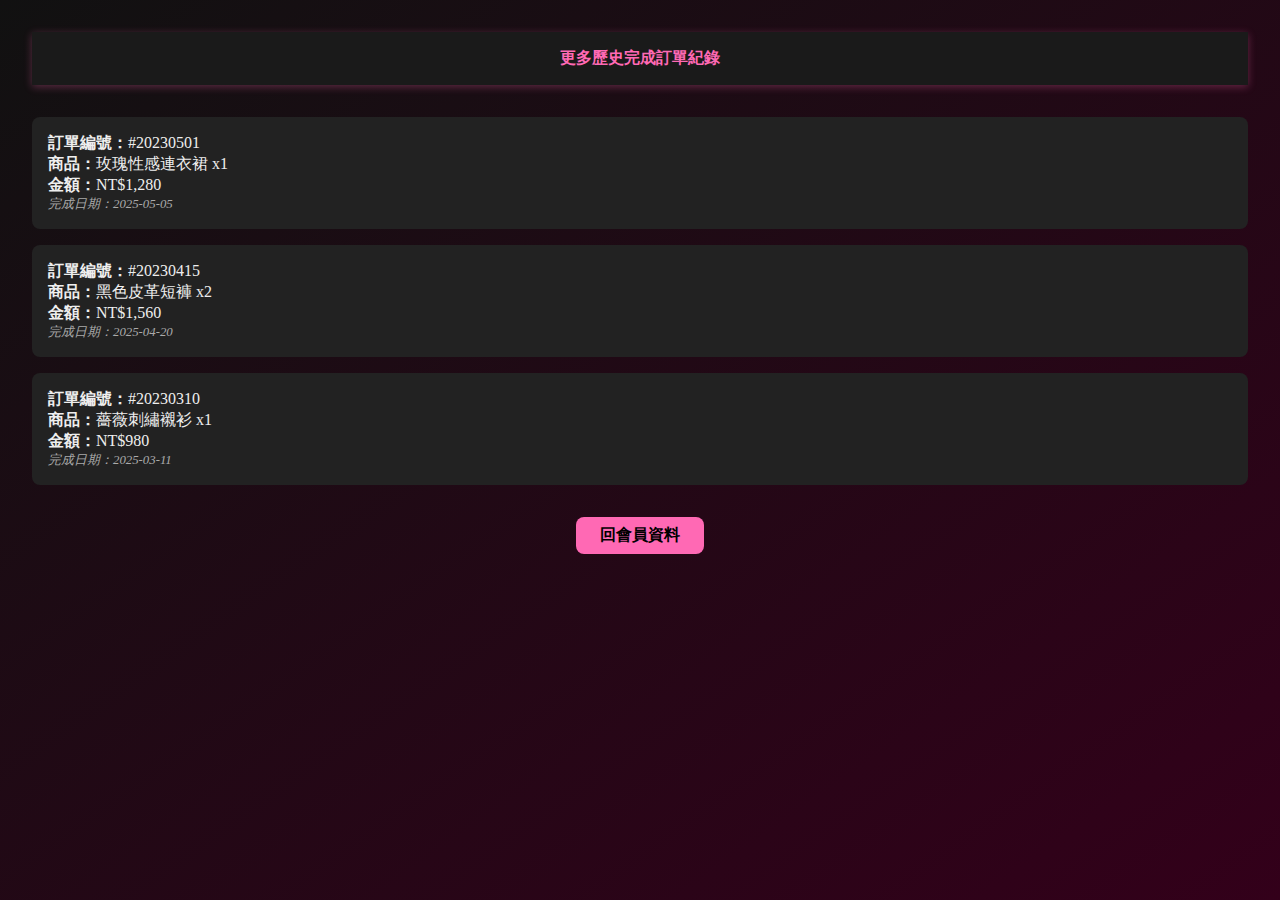
<file: orders.html>
<!DOCTYPE html>
<html lang="zh-Hant">
<head>
  <meta charset="UTF-8" />
  <meta name="viewport" content="width=device-width, initial-scale=1.0"/>
  <title>更多訂單 | 辣魂花開</title>
  <style>
* {
  margin: 0;
  padding: 0;
  box-sizing: border-box;
  font-family: 'Noto Serif TC', serif;
}

body {
  background-color: #121212;
  color: #C0C0C0;
}

  
    body {
      font-family: 'Segoe UI', Tahoma, Geneva, Verdana, sans-serif;
      background: linear-gradient(to bottom right, #111, #33001a);
      color: #fff;
      padding: 2rem;
      min-height: 100vh;
    }
    header {
      background: #1a1a1a;
      padding: 1rem 2rem;
      box-shadow: 0 2px 8px rgba(255, 105, 180, 0.3);
      color: hotpink;
      font-weight: bold;
      margin-bottom: 2rem;
      text-align: center;
    }
    .order-item {
      background: #222;
      border-radius: 8px;
      padding: 1rem;
      margin-bottom: 1rem;
      color: #eee;
    }
    .date {
      font-size: 0.8rem;
      color: #aaa;
      font-style: italic;
    }
    a.back-btn {
      display: block;
      margin: 2rem auto 0 auto;
      padding: 0.5rem 1.5rem;
      background: hotpink;
      color: black;
      text-decoration: none;
      border-radius: 8px;
      font-weight: bold;
      width: fit-content;
    }
  </style>
</head>
<body>
  <header>更多歷史完成訂單紀錄</header>
  <div class="order-item">
    <p><strong>訂單編號：</strong>#20230501</p>
    <p><strong>商品：</strong>玫瑰性感連衣裙 x1</p>
    <p><strong>金額：</strong>NT$1,280</p>
    <p class="date">完成日期：2025-05-05</p>
  </div>
  <div class="order-item">
    <p><strong>訂單編號：</strong>#20230415</p>
    <p><strong>商品：</strong>黑色皮革短褲 x2</p>
    <p><strong>金額：</strong>NT$1,560</p>
    <p class="date">完成日期：2025-04-20</p>
  </div>
  <div class="order-item">
    <p><strong>訂單編號：</strong>#20230310</p>
    <p><strong>商品：</strong>薔薇刺繡襯衫 x1</p>
    <p><strong>金額：</strong>NT$980</p>
    <p class="date">完成日期：2025-03-11</p>
  </div>
  <a href="member.html" class="back-btn">回會員資料</a>
</body>
</html>
</file>
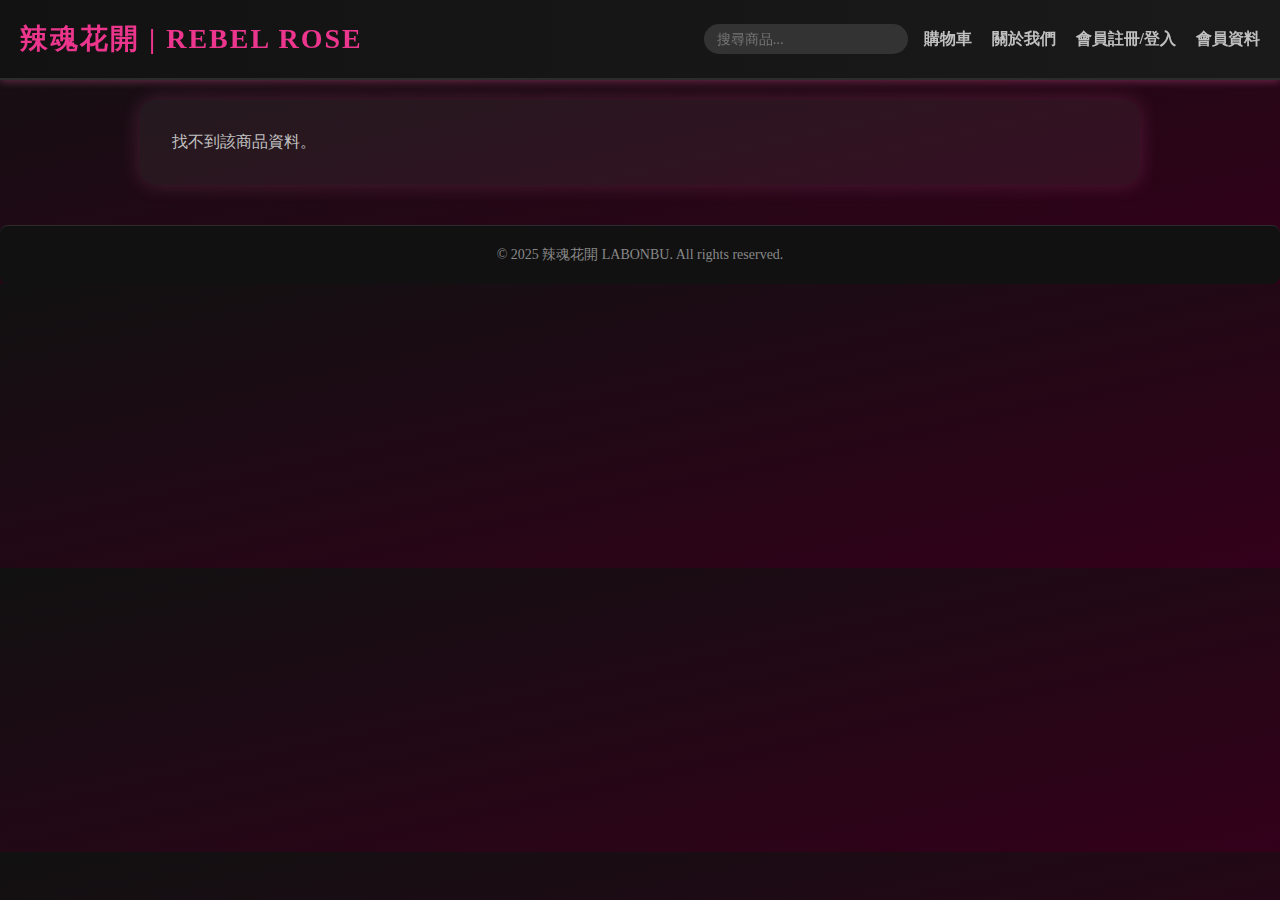
<file: product.html>
<!DOCTYPE html>
<html lang="zh-Hant">
<head>
  <meta charset="UTF-8" />
  <meta name="viewport" content="width=device-width, initial-scale=1.0"/>
  <title>商品介紹 | 辣魂花開</title>
    <link rel="stylesheet" href="product.css" />
</head>
<body>
  <header>
    <h1>
      <a href="index.html">辣魂花開 | REBEL ROSE</a>
    </h1>
    <div class="nav-container">
      <input type="text" class="search-bar" placeholder="搜尋商品..." />
    </div>
    <nav>
      <ul>
        <li><a href="cart.html">購物車</a></li>
        <li><a href="aboutus.html">關於我們</a></li>
        <li><a href="loging.html">會員註冊/登入</a></li>
        <li><a href="member.html">會員資料</a></li>
      </ul>
    </nav>
  </header>

  <div class="container" id="productContainer"></div>

  <script>
    const products = [
      { id: 1, name: "不規則飄帶設計吊帶", image: "image/photo1.jpg", price: 390, description: "潮流不對稱設計，性感辣妹必備單品。" },
      { id: 2, name: "哥特紅黑拼接格子半身裙", image: "image/photo5.jpg", price: 320, description: "街頭感爆棚，帥氣女孩專屬風格。" },
      { id: 3, name: "心機修身牛仔套裝", image: "image/photo2.jpg", price: 680, description: "上身顯瘦，下身顯腿長，性感一整套。" },
      { id: 4, name: "美式復古高級闊腿褲", image: "image/photo3.jpg", price: 490, description: "百搭低腰設計，極致舒適與時尚兼具。" },
      { id: 5, name: "小眾辣妹印花荷葉邊飄帶裙", image: "image/photo4.jpg", price: 480, description: "印花與荷葉邊疊搭，展現甜酷風格。" },
      { id: 6, name: "甜酷風辣妹牛仔套裝", image: "image/photo6.jpg", price: 680, description: "一秒變身派對焦點，百看不厭的經典套裝。" },
      { id: 7, name: "無袖修身蝴蝶印花上衣", image: "image/photo7.jpg", price: 380, description: "圖騰蝴蝶細節，充滿青春感與個性魅力。" },
      { id: 8, name: "法式女孩經典蕾絲花邊修身上衣", image: "image/photo8.jpg", price: 380, description: "甜美又不失性感，穿出你的歐洲小鎮風情。" },
      { id: 9, name: "亞文化豹紋半身裙", image: "image/photo9.jpg", price: 350, description: "叛逆中帶點野性，是派對辣妹的選擇。" },
      { id: 10, name: "朋克風開衫牛仔短裙套裝", image: "image/photo10.jpg", price: 680, description: "自由不羈的精神在穿搭中體現。" },
      { id: 11, name: "復古做舊字母上衣", image: "image/photo12.jpg", price: 320, description: "簡約中帶有獨特復古感，輕鬆駕馭日常造型。" },
      { id: 12, name: "輕薄春夏灰色套裝", image: "image/photo13.jpg", price: 680, description: "舒適透氣的春夏推薦款。" },
      { id: 13, name: "復古感豹紋腋下包", image: "image/photo20.jpg", price: 360, description: "豹紋回潮，搭配辣妹穿搭剛剛好。" },
      { id: 14, name: "未來感銀色太陽眼鏡", image: "image/photo19.jpg", price: 250, description: "戴上即是未來派時尚ICON。" },
      { id: 15, name: "高級感無框方形墨鏡", image: "image/photo16.jpg", price: 250, description: "低調又前衛，給你明星般氣場。" }
    ];

    const urlParams = new URLSearchParams(window.location.search);
    const productId = parseInt(urlParams.get("id"));
    const product = products.find(p => p.id === productId);
    const container = document.getElementById("productContainer");

    if (product) {
      container.innerHTML = `
        <div class="product-image">
          <img src="${product.image}" alt="${product.name}" />
        </div>
        <div class="product-info">
          <h1>${product.name}</h1>
          <p class="price">$${product.price}</p>
          <p>${product.description}</p>

          <div class="quantity-controller">
            <button id="decreaseBtn">-</button>
            <span id="quantityDisplay">1</span>
            <button id="increaseBtn">+</button>
          </div>

          <button class="add-to-cart-btn">加入購物車</button>
          <a href="allproduct.html" class="back-btn">← 返回商品總覽</a>

          <div class="review-section">
            <h2>評分與評論</h2>
            <div id="starRating" class="stars"></div>
            <div class="review-input">
              <textarea id="reviewText" placeholder="留下你的評論..."></textarea>
              <button class="submit-review add-to-cart-btn">提交</button>
            </div>
            <div class="review-list" id="reviewList"></div>
          </div>
        </div>
      `;
      let quantity = 1;
      const quantityDisplay = document.getElementById("quantityDisplay");
      document.getElementById("increaseBtn").addEventListener("click", () => {
        quantity++;
        quantityDisplay.textContent = quantity;
      });
      document.getElementById("decreaseBtn").addEventListener("click", () => {
        if (quantity > 1) {
          quantity--;
          quantityDisplay.textContent = quantity;
        }
      });

      document.querySelector(".add-to-cart-btn").addEventListener("click", () => {
        const cart = JSON.parse(localStorage.getItem("cart")) || [];
        const existing = cart.find(item => item.id === product.id);
        if (existing) {
          existing.quantity += quantity;
        } else {
          cart.push({
            id: product.id,
            name: product.name,
            price: product.price,
            image: product.image,
            quantity: quantity
          });
        }
        localStorage.setItem("cart", JSON.stringify(cart));
        alert("已加入購物車！");
      });

      let selectedRating = 0;
      const starRatingEl = document.getElementById("starRating");

      function renderStars() {
        starRatingEl.innerHTML = "";
        for (let i = 1; i <= 5; i++) {
          const star = document.createElement("span");
          star.textContent = i <= selectedRating ? "★" : "☆";
          star.addEventListener("click", () => {
            selectedRating = i;
            renderStars();
          });
          starRatingEl.appendChild(star);
        }
      }

      renderStars();

      document.querySelector(".submit-review").addEventListener("click", () => {
        const text = document.getElementById("reviewText").value.trim();
        if (selectedRating === 0 || text === "") {
          alert("請輸入評論並選擇星數！");
          return;
        }
        const reviews = JSON.parse(localStorage.getItem("reviews_" + productId)) || [];
        reviews.push({ rating: selectedRating, text });
        localStorage.setItem("reviews_" + productId, JSON.stringify(reviews));
        document.getElementById("reviewText").value = "";
        selectedRating = 0;
        renderStars();
        renderReviews();
      });

      function renderReviews() {
        const reviews = JSON.parse(localStorage.getItem("reviews_" + productId)) || [];
        const reviewList = document.getElementById("reviewList");
        reviewList.innerHTML = reviews.map(r => `
          <div class="review-item">
            <div class="stars">${"★".repeat(r.rating)}${"☆".repeat(5 - r.rating)}</div>
            <p>${r.text}</p>
          </div>
        `).join("");
      }

      renderReviews();
    } else {
      container.innerHTML = "<p>找不到該商品資料。</p>";
    }
  </script>
    <footer>
      &copy; 2025 辣魂花開 LABONBU. All rights reserved.
    </footer>
</body>
</html>
</file>
<file: index.css>
* {
  margin: 0;
  padding: 0;
  box-sizing: border-box;
  font-family: 'Noto Serif TC', serif;
}

body {
  background-color: #121212;
  color: #C0C0C0;
}

/*卡頭複製*/
header {
  background: linear-gradient(to right, #121212, #1a1a1a);
  padding: 20px;
  display: flex;
  align-items: center;
  justify-content: space-between;
  border-bottom: 2px solid #2C2C2C;
  position: fixed;
  width: 100%;
  top: 0;
  z-index: 1001;
}

header h1 {
  font-size: 28px;
  color: #EC368D;
  letter-spacing: 2px;
}

header h1 a {
  color: #EC368D;
  text-decoration: none;
}

header h1 a:hover {
  color: #2C2C2C; 
}

nav ul {
  list-style: none;
  display: flex;
  gap: 20px;
}

nav a {
  color: #C0C0C0;
  text-decoration: none;
  font-weight: bold;
  transition: color 0.3s;
}

nav a:hover {
  color: #EC368D;
}

.nav-container {
  display: flex;
  align-items: center;
  gap: 1.5rem;
  margin-left: auto;
}

.search-bar {
  padding: 0.4rem 0.8rem;
  border-radius: 20px;
  border: none;
  outline: none;
  background-color: #333;
  color: #fff;
  font-size: 0.9rem;
  margin-right: 1rem;
}
/*卡頭複製*/

.sidebar {
  position: fixed;
  top: 70px;
  left: 0;
  width: 220px;
  height: calc(100vh - 70px); /* 因 header 高度是 70px */
  background-color: #1A1A1A;
  border-right: 2px solid #2C2C2C;
  padding-top: 30px;
  z-index: 1000;
  text-shadow: 0 0 8px rgba(215, 145, 180, 0.5);
  animation: sidebarup 2s ease-out;
  overflow-y: auto; /* 如果 sidebar 內容多，能捲動 */
}

@keyframes sidebarup {
  from {
    opacity: 0;
    transform: translateY(20px);
  }
  to {
    opacity: 1;
    transform: translateY(0);
  }
}

.sidebar ul {
  list-style: none;
  padding: 0 20px;
}

.sidebar ul li {
  margin-bottom: 20px;
}

.sidebar ul li a {
  color: #C0C0C0;
  text-decoration: none;
  font-size: 16px;
  display: block;
  padding: 8px 12px;
  border-radius: 5px;
  transition: background-color 0.2s ease;
}

.sidebar ul li a:hover {
  background-color: #EC368D;
  color: #121212;
}

.main-content {
  margin-left: 220px;
  padding: 120px 20px 40px 20px;
}
/* discount 區塊 */
.discount {
  background-image: url('image/bg1.png'); /* 圖片路徑根據你的實際目錄調整 */
  background-size: cover; /* 讓圖片鋪滿整個區塊 */
  background-position: center;
  background-repeat: no-repeat;
  padding: 40px 10px;
}


/* Hero 區塊 */
.hero {
  background-color: #1E1E1E;
  padding: 60px 20px;
  text-align: center;
  border-radius: 8px;
  margin-top: 40px;
}

.hero h2 {
  font-size: 40px;
  color: #EC368D;
  margin-bottom: 10px;
}

.hero p {
  color: #C0C0C0;
  font-size: 18px;
}

footer {
  background-color: #111;
  text-align: center;
  padding: 20px;
  color: #888;
  font-size: 14px;
  border-top: 1px solid #2C2C2C;
  margin-top: 40px;
  border-radius: 8px;
}

/* 輪播區 */
.carousel-section {
  position: relative;
  margin: 20px 0;
}

.carousel-wrapper {
  position: relative;
  overflow: hidden;
}

.carousel {
  display: flex;
  overflow-x: auto;
  scroll-snap-type: x mandatory;
  scroll-behavior: smooth;
  gap: 16px;
  padding: 10px;
}

.carousel img {
  width: 300px;
  height: 400px; /* 或其他你希望統一的高度 */
  object-fit: cover;
  scroll-snap-align: start;
  scroll-margin-top: 120px;
  border-radius: 0px;
  flex-shrink: 0;
  transition: transform 0.3s ease;
}

.carousel img:hover {
  transform: scale(1.05);
}

.carousel-anchor {
  position: relative;
  top: -120px; /* 和 header 高度一致，避免畫面跳動 */
  height: 0;
  scroll-snap-align: start;
}

/* 左右按鈕 */
.carousel-btn {
  position: absolute;
  top: 50%;
  transform: translateY(-50%);
  background-color: rgba(236, 54, 141, 0.8);
  color: #121212;
  font-size: 24px;
  padding: 8px 12px;
  border-radius: 0px;
  text-decoration: none;
  font-weight: bold;
  z-index: 10;
}

.carousel-btn:hover {
  background-color: #C72A77;
}

.carousel-btn.left {
  left: 10px;
}

.carousel-btn.right {
  right: 10px;
}

/* 折扣資訊 */
.text-marquee {
  overflow: hidden;
  white-space: nowrap;
  background-color: #1A1A1A;
  padding: 10px 0;
  border-top: 1px solid #2C2C2C;
  border-bottom: 1px solid #2C2C2C;
  margin-bottom: 20px;
}

.marquee-content {
  display: inline-block;
  padding-left: 100%;
  animation: scroll-left 15s linear infinite;
  color: #EC368D;
  font-size: 16px;
  font-weight: bold;
}

@keyframes scroll-left {
  0% {
    transform: translateX(0%);
  }
  100% {
    transform: translateX(-100%);
  }
}

/* 限時爆款 */
.discount {
  margin-bottom: 60px;
}

.discount-title {
  font-size: 35px;
  color: #1E1E1E;
  margin-bottom: 16px;
  padding-left: 10px; /* 保留些許內縮 */
  text-align: left;
}

.discount-carousel {
  display: flex;
  overflow-x: auto;
  gap: 16px;
  scroll-snap-type: x mandatory;
  scroll-behavior: smooth;
  padding: 10px;
  overflow: hidden;
  position: relative;
}

.discount-carousel img {
  width: 220px;
  height: 300px;
  object-fit: cover;
  border-radius: 0px;
  scroll-snap-align: start;
  flex-shrink: 0;
  transition: transform 0.3s ease;
}

.discount-carousel img:hover {
  transform: scale(1.05);
}

.discount-track {
  display: flex;
  width: max-content;
  animation: scrollDiscount 25s linear infinite;
}


@keyframes scrollDiscount {
  0% {
    transform: translateX(0%);
  }
  100% {
    transform: translateX(-50%);
  }
}
</file>
<file: aboutus.css>
* {
  margin: 0;
  padding: 0;
  box-sizing: border-box;
  font-family: 'Noto Serif TC', serif;
}

body {
  background-color: #121212;
  color: #C0C0C0;
}
header {
  background: linear-gradient(to right, #121212, #1a1a1a);
  padding: 20px;
  display: flex;
  align-items: center;
  justify-content: space-between;
  border-bottom: 2px solid #2C2C2C;
  position: fixed;
  width: 100%;
  top: 0;
  z-index: 1001;
}

header h1 {
  font-size: 28px;
  color: #EC368D;
  letter-spacing: 2px;
}

header h1 a {
  color: #EC368D;
  text-decoration: none;
}

header h1 a:hover {
  color: #2C2C2C; 
}

nav ul {
  list-style: none;
  display: flex;
  gap: 20px;
}

nav a {
  color: #C0C0C0;
  text-decoration: none;
  font-weight: bold;
  transition: color 0.3s;
}

nav a:hover {
  color: #EC368D;
}
    .nav-container {
      display: flex;
      align-items: center;
      gap: 1.5rem;
      margin-left: auto;
    }
    .search-bar {
      padding: 0.4rem 0.8rem;
      border-radius: 50px;
      border: none;
      outline: none;
      background-color: #333;
      color: #fff;
      font-size: 0.9rem;
      margin-right: 1rem;
    }

.container {
  max-width: 900px;
  margin: 8rem auto 2rem ; /* 往下移，原本是 margin: 2rem auto; */
  padding: 2rem;
  background-color: rgba(255, 255, 255, 0.05);
  border-radius: 0px;
  box-shadow: 0 0 10px rgba(255, 105, 180, 0.2);
}
    h1, h2, h3 {
      color: hotpink;
    }
    p {
      line-height: 1.8;
      color: #ddd;
    }
    .map {
      margin-top: 2rem;
      border: none;
      width: 100%;
      height: 300px;
      border-radius: 12px;
      box-shadow: 0 0 10px rgba(255, 105, 180, 0.3);
    }
    .flex-box {
      display: flex;
      flex-wrap: wrap;
      gap: 2rem;
      margin-top: 2rem;
    }
    .features, .contact {
      flex: 1;
      min-width: 250px;
    }
    .features ul {
      padding-left: 1.2rem;
    }
    .features li {
      margin-bottom: 0.8rem;
      color: #f1b6d3;
    }

.footer-wrapper {
  width: 100%;
  border-top: 1px solid #2C2C2C;
  background-color: #111;
  margin-top: 40px;
}

.footer {
  max-width: 900px;
  margin: 0 auto;
  text-align: center;
  color: #888;
  font-size: 14px;
  padding: 40px 20px;
}
</file>
<file: allproduct.css>
* {
  margin: 0;
  padding: 0;
  box-sizing: border-box;
  font-family: 'Noto Serif TC', serif;
}

body {
  background-color: #121212;
  color: #C0C0C0;
}

header {
  background: linear-gradient(to right, #121212, #1a1a1a);
  padding: 20px;
  display: flex;
  align-items: center;
  justify-content: space-between;
  border-bottom: 2px solid #2C2C2C;
  position: fixed;
  width: 100%;
  top: 0;
  z-index: 1001;
}

header h1 {
  font-size: 28px;
  color: #EC368D;
  letter-spacing: 2px;
}

header h1 a {
  color: #EC368D;
  text-decoration: none;
}

header h1 a:hover {
  color: #2C2C2C;
}

nav ul {
  list-style: none;
  display: flex;
  gap: 20px;
}

nav a {
  color: #C0C0C0;
  text-decoration: none;
  font-weight: bold;
  transition: color 0.3s;
}

nav a:hover {
  color: #EC368D;
}

.nav-container {
  display: flex;
  align-items: center;
  gap: 1.5rem;
  margin-left: auto;
}

.search-bar {
  padding: 0.4rem 0.8rem;
  border-radius: 20px;
  border: none;
  outline: none;
  background-color: #333;
  color: #fff;
  font-size: 0.9rem;
  margin-right: 1rem;
}

.sidebar {
  position: fixed;
  top: 70px;
  left: 0;
  width: 220px;
  height: calc(100vh - 70px); /* 因 header 高度是 70px */
  background-color: #1A1A1A;
  border-right: 2px solid #2C2C2C;
  padding-top: 30px;
  z-index: 1000;
  text-shadow: 0 0 8px rgba(215, 145, 180, 0.5);
  animation: sidebarup 2s ease-out;
  overflow-y: auto; /* 如果 sidebar 內容多，能捲動 */
}

@keyframes sidebarup {
  from {
    opacity: 0;
    transform: translateY(20px);
  }
  to {
    opacity: 1;
    transform: translateY(0);
  }
}

.sidebar ul {
  list-style: none;
  padding: 0 20px;
}

.sidebar ul li {
  margin-bottom: 20px;
}

.sidebar ul li a {
  color: #C0C0C0;
  text-decoration: none;
  font-size: 16px;
  display: block;
  padding: 8px 12px;
  border-radius: 5px;
  transition: background-color 0.2s ease;
}

.sidebar ul li a:hover {
  background-color: #EC368D;
  color: #121212;
}

.main-content {
  margin-left: 220px;
  padding: 120px 20px 40px 20px;
}

.product-grid {
  display: grid;
  grid-template-columns: repeat(auto-fill, minmax(180px, 1fr));
  gap: 2rem;
  padding: 2rem;
  max-width: 1200px;
  margin: 0 auto;
}

.product-card {
  background: rgba(255, 255, 255, 0.05);
  border-radius: 12px;
  box-shadow: 0 0 10px rgba(255, 105, 180, 0.2);
  overflow: hidden;
  text-align: center;
  padding: 1rem;
  transition: transform 0.2s;
  cursor: pointer;
}

.product-card:hover {
  transform: translateY(-5px);
  box-shadow: 0 0 15px hotpink;
}

.product-card img {
  width: 100%;
  height: 160px;
  object-fit: cover;
  border-radius: 8px;
  margin-bottom: 0.5rem;
}

.product-card h3 {
  font-size: 1rem;
  margin: 0.5rem 0 0.2rem;
  color: #fba0d4;
}

.product-card p {
  margin: 0;
  color: #ddd;
}

footer {
  background-color: #111;
  text-align: center;
  padding: 20px;
  color: #888;
  font-size: 14px;
  border-top: 1px solid #2C2C2C;
  margin-top: 40px;
  border-radius: 8px;
}
</file>
<file: cart.css>
* {
  margin: 0;
  padding: 0;
  box-sizing: border-box;
  font-family: 'Noto Serif TC', serif;
}

body {
  background-color: #121212;
  color: #C0C0C0;
}

header {
  background: linear-gradient(to right, #121212, #1a1a1a);
  padding: 20px;
  display: flex;
  align-items: center;
  justify-content: space-between;
  border-bottom: 2px solid #2C2C2C;
  position: fixed;
  width: 100%;
  top: 0;
  z-index: 1001;
}

.header-container {
  max-width: 1200px; /* 依照 index.html 寬度調整 */
  margin: 0 auto;
  width: 100%;
  display: flex;
  align-items: center;
  justify-content: space-between;
  padding: 0 1rem; /* 左右保留間距 */
}


header h1 {
  font-size: 28px;
  color: #EC368D;
  letter-spacing: 2px;
}

header h1 a {
  color: #EC368D;
  text-decoration: none;
}

header h1 a:hover {
  color: #2C2C2C; 
}

nav ul {
  list-style: none;
  display: flex;
  gap: 20px;
}

nav a {
  color: #C0C0C0;
  text-decoration: none;
  font-weight: bold;
  transition: color 0.3s;
}

nav a:hover {
  color: #EC368D;
}

.nav-container {
  display: flex;
  align-items: center;
  gap: 1.5rem;
  margin-left: auto;
}

.search-bar {
  padding: 0.4rem 0.8rem;
  border-radius: 20px;
  border: none;
  outline: none;
  background-color: #333;
  color: #fff;
  font-size: 0.9rem;
  margin-right: 1rem;
}
    nav a {
      color: #ccc;
      margin-left: 1.5rem;
      text-decoration: none;
    }
    nav a:hover {
      color: #fff;
    }

    .container {
      max-width: 1000px;
      margin: 10rem auto;
      padding: 2rem;
      background: rgba(255, 255, 255, 0.05);
      border-radius: 16px;
      box-shadow: 0 0 20px rgba(255, 105, 180, 0.2);
    }

    h1 {
      color: #fba0d4;
      text-align: center;
      margin-bottom: 1.5rem;
    }

    .cart-item {
      display: flex;
      align-items: center;
      margin-bottom: 1rem;
      border-bottom: 1px solid rgba(255, 255, 255, 0.1);
      padding-bottom: 1rem;
    }

    .cart-item img {
      width: 100px;
      height: auto;
      border-radius: 8px;
      margin-right: 1rem;
    }

    .item-info {
      flex: 1;
    }

    .item-info h2 {
      margin: 0;
      font-size: 1.2rem;
      color: #fff;
    }

    .item-info p {
      margin: 0.2rem 0;
      color: #ccc;
    }

    .quantity-control {
      display: flex;
      align-items: center;
      margin: 0.5rem 0;
    }

    .quantity-btn {
      width: 28px;
      height: 28px;
      background: rgba(255, 255, 255, 0.1);
      border: 1px solid rgba(255, 255, 255, 0.3);
      color: white;
      border-radius: 4px;
      cursor: pointer;
      display: flex;
      align-items: center;
      justify-content: center;
      transition: all 0.3s ease;
    }

    .quantity-btn:hover {
      background: rgba(255, 105, 180, 0.5);
      transform: scale(1.05);
    }

    .quantity-btn:disabled {
      opacity: 0.3;
      cursor: not-allowed;
    }

    .quantity-btn:disabled:hover {
      background: rgba(255, 255, 255, 0.1);
      transform: none;
    }

    .quantity-display {
      margin: 0 12px;
      min-width: 30px;
      text-align: center;
      font-weight: bold;
    }

    .remove-btn {
      background: #ff4d4d;
      border: none;
      color: white;
      padding: 0.4rem 0.8rem;
      border-radius: 6px;
      cursor: pointer;
      transition: background 0.3s;
    }

    .remove-btn:hover {
      background: #e60000;
    }

    .total {
      text-align: right;
      font-size: 1.3rem;
      font-weight: bold;
      color: #ff82b2;
      margin-top: 1.5rem;
    }

    .btn-group {
      display: flex;
      justify-content: flex-end;
      gap: 1rem;
      margin-top: 1.5rem;
    }

    .clear-btn, .checkout-btn {
      padding: 0.6rem 1.2rem;
      border: none;
      border-radius: 8px;
      font-size: 1rem;
      cursor: pointer;
      transition: all 0.3s;
    }

    .clear-btn {
      background: hotpink;
      color: white;
      box-shadow: 0 0 5px hotpink;
    }

    .clear-btn:hover {
      background: #ff3399;
      transform: translateY(-2px);
    }

    .checkout-btn {
      background: #00c3ff;
      color: white;
      box-shadow: 0 0 5px #00c3ff;
    }

    .checkout-btn:hover {
      background: #009edb;
      transform: translateY(-2px);
    }

    .back-btn {
      margin-top: 2rem;
      display: inline-block;
      text-decoration: none;
      color: #ccc;
      transition: color 0.3s;
    }

    .back-btn:hover {
      color: #fff;
    }

footer {
  background-color: #111;
  text-align: center;
  padding: 20px;
  color: #888;
  font-size: 14px;
  border-top: 1px solid #2C2C2C;
  margin-top: 40px;
  border-radius: 8px;
}
</file>
<file: loging.css>
* {
      margin: 0;
      padding: 0;
      box-sizing: border-box;
      font-family: 'Noto Serif TC', serif;
    }

    body {
      background-color: #121212;
      color: #C0C0C0;
      overflow-x: hidden;
    }

header {
  display: flex;
  justify-content: space-between;
  align-items: center;
  padding: 20px;
  background: linear-gradient(to right, #121212, #1a1a1a);
  position: fixed;
  width: 100%;
  top: 0;
  z-index: 1001;
  border-bottom: 2px solid #2C2C2C;
}

.right-section {
  display: flex;
  align-items: center;
  gap: 1.5rem;
}

header h1 {
  font-size: 28px;
  color: #EC368D;
  letter-spacing: 2px;
}

header h1 a {
  color: #EC368D;
  text-decoration: none;
}

header h1 a:hover {
  color: #2C2C2C; 
}

nav ul {
  list-style: none;
  display: flex;
  gap: 20px;
}

nav a {
  color: #C0C0C0;
  text-decoration: none;
  font-weight: bold;
  transition: color 0.3s;
}

nav a:hover {
  color: #EC368D;
}

.nav-container {
  display: flex;
  align-items: center;
  gap: 1.5rem;
  margin-left: auto;
}

.search-bar {
  width: 250px;                         /* 控制寬度 */
  height: 42px;                         /* 控制高度，會影響膠囊圓度 */
  padding: 0 1rem;
  border: none;
  outline: none;
  background-color: #444;              /* 更接近你圖片的背景色 */
  color: #ccc;
  font-size: 1rem;
  border-radius: 999px !important;             /* << 做出完全膠囊形狀的關鍵 */
  box-shadow: none;
}

.search-bar::placeholder {
  color: #888;
}

    .container {
      background: rgba(26, 26, 26, 0.95);
      padding: 2rem;
      border-radius: 12px;
      box-shadow: 0 0 20px hotpink;
      width: 100%;
      max-width: 400px;
      margin: 140px auto 2rem;
      display: flex;
      flex-direction: column;
      align-items: center;
      z-index: 5;
    }

    h2 {
      text-align: center;
      color: hotpink;
    }

    input[type="text"],
    input[type="password"],
    input[type="email"] {
      width: 100%;
      padding: 0.75rem;
      margin: 0.5rem 0;
      border: none;
      border-radius: 8px;
      background: #333;
      color: white;
      box-sizing: border-box;
    }

    button {
      width: 100%;
      padding: 0.75rem;
      background: hotpink;
      color: black;
      font-weight: bold;
      border: none;
      border-radius: 8px;
      cursor: pointer;
      margin-top: 1rem;
    }

    .toggle {
      text-align: center;
      margin-top: 1rem;
      color: #ccc;
    }

    .toggle a {
      color: hotpink;
      text-decoration: none;
    }

    .decorative-bg {
      position: fixed;
      top: 0;
      left: 0;
      width: 100%;
      height: 100%;
      z-index: 0;
      pointer-events: none;
      background-image: radial-gradient(hotpink 1px, transparent 1px);
      background-size: 40px 40px;
      opacity: 0.05;
    }

    .tagline {
      font-size: 1.2rem;
      color: #fba0d4;
      text-align: center;
      font-style: italic;
      margin-bottom: 2rem;
    }

footer {
  background-color: #111;
  text-align: center;
  padding: 20px;
  color: #888;
  font-size: 14px;
  border-top: 1px solid #2C2C2C;
  margin-top: 40px;
  border-radius: 8px;
}
</file>
<file: product.css>
/* Universal Styles */
* {
  margin: 0;
  padding: 0;
  box-sizing: border-box;
  font-family: 'Noto Serif TC', serif;
}

/* Body Styles */
body {
  background-color: #121212;
  color: #C0C0C0;
  background: linear-gradient(to bottom right, #111, #33001a);
}

/* Header Styles */
header {
  background: linear-gradient(to right, #121212, #1a1a1a);
  padding: 20px;
  display: flex;
  align-items: center;
  justify-content: space-between;
  border-bottom: 2px solid #2C2C2C;
  position: fixed;
  width: 100%;
  top: 0;
  z-index: 1001;
  box-shadow: 0 2px 8px rgba(255, 105, 180, 0.3);
}

header h1 {
  font-size: 28px;
  color: #EC368D;
  letter-spacing: 2px;
}

header h1 a {
  color: #EC368D;
  text-decoration: none;
}

header h1 a:hover {
  color: #2C2C2C;
}

/* Navigation Styles */
nav ul {
  list-style: none;
  display: flex;
  gap: 20px;
}

nav a {
  color: #C0C0C0;
  text-decoration: none;
  font-weight: bold;
  transition: color 0.3s;
}

nav a:hover {
  color: #EC368D;
}

.nav-container {
  display: flex;
  align-items: center;
  gap: 1.5rem;
  margin-left: auto;
}

.search-bar {
  padding: 0.4rem 0.8rem;
  border-radius: 20px;
  border: none;
  outline: none;
  background-color: #333;
  color: #fff;
  font-size: 0.9rem;
  margin-right: 1rem;
}


/* Main Content Styles */
.main-content {
  /* 增加 padding-top 以避開 header */
  padding-top: 90px; /* 這裡的值可以根據 header 的實際高度和你想留的空間調整 */
  /* 增加 margin-left 以避開 sidebar */
  margin-left: 240px; /* 這裡的值可以根據 sidebar 的實際寬度和你想留的空間調整 */
  padding-right: 20px; /* 保留右側 padding */
  padding-bottom: 40px; /* 保留底部 padding */
}

/* Product Specific Styles (from File One) */
.container {
  max-width: 1000px;
  margin: 2rem auto;
  display: flex;
  gap: 2rem;
  padding: 2rem;
  background: rgba(255, 255, 255, 0.05);
  border-radius: 16px;
  box-shadow: 0 0 20px rgba(255, 105, 180, 0.2);
  flex-wrap: wrap;
}

.product-image {
  flex: 1 1 300px;
}

.product-image img {
  width: 350px;
  height: 525px;
  object-fit: contain;
  background-color: #f8f8f8;
  border-radius: 12px;
  display: block;
  margin: 0 auto;
}

.product-info {
  flex: 2 1 400px;
}

.product-info h1 {
  font-size: 1.8rem;
  margin-bottom: 0.5rem;
  color: #fba0d4;
}

.product-info p {
  font-size: 1.1rem;
  margin-bottom: 1rem;
}

.product-info .price {
  font-size: 1.3rem;
  color: #ff82b2;
  font-weight: bold;
}

.back-btn, .add-to-cart-btn {
  display: inline-block;
  margin-top: 1rem;
  padding: 0.5rem 1.2rem;
  background: hotpink;
  color: white;
  border: none;
  border-radius: 8px;
  font-size: 1rem;
  text-decoration: none;
  cursor: pointer;
  box-shadow: 0 0 5px hotpink;
  transition: background 0.3s;
}

.back-btn:hover, .add-to-cart-btn:hover {
  background: #ff3399;
}

.quantity-controller {
  display: flex;
  align-items: center;
  gap: 1rem;
  margin-top: 1rem;
}

.quantity-controller button {
  background: hotpink;
  border: none;
  color: white;
  padding: 0.4rem 0.8rem;
  font-size: 1.2rem;
  border-radius: 6px;
  cursor: pointer;
  box-shadow: 0 0 5px hotpink;
  transition: background 0.3s;
}

.quantity-controller button:hover {
  background: #ff3399;
}

.quantity-controller span {
  font-size: 1.2rem;
  width: 2rem;
  text-align: center;
}

/* Review Section Styles (from File One) */
.review-section {
  width: 100%;
  margin-top: 2rem;
}

.review-section h2 {
  color: #fba0d4;
  font-size: 1.5rem;
  margin-bottom: 1rem;
}

.stars {
  color: gold;
  font-size: 1.3rem;
  cursor: pointer;
}

.review-input {
  margin-top: 1rem;
}

.review-input textarea {
  width: 100%;
  height: 80px;
  border-radius: 8px;
  padding: 0.5rem;
  resize: none;
  font-size: 1rem;
  border: none;
}

.submit-review {
  margin-top: 0.5rem;
  background: #ff69b4;
}

.submit-review:hover {
  background: #ff3399;
}

.review-list {
  margin-top: 1rem;
}

.review-item {
  border-top: 1px solid #ff69b430;
  padding: 0.5rem 0;
}

.review-item .stars {
  font-size: 1rem;
}

.container {
  /* ... (保留原有 .container 的樣式) ... */
  margin-top: 100px; /* 根據 header 實際高度調整，確保內容不會被遮擋 */
}

footer {
  background-color: #111;
  text-align: center;
  padding: 20px;
  color: #888;
  font-size: 14px;
  border-top: 1px solid #2C2C2C;
  margin-top: 40px;
  border-radius: 8px;
}
</file>
